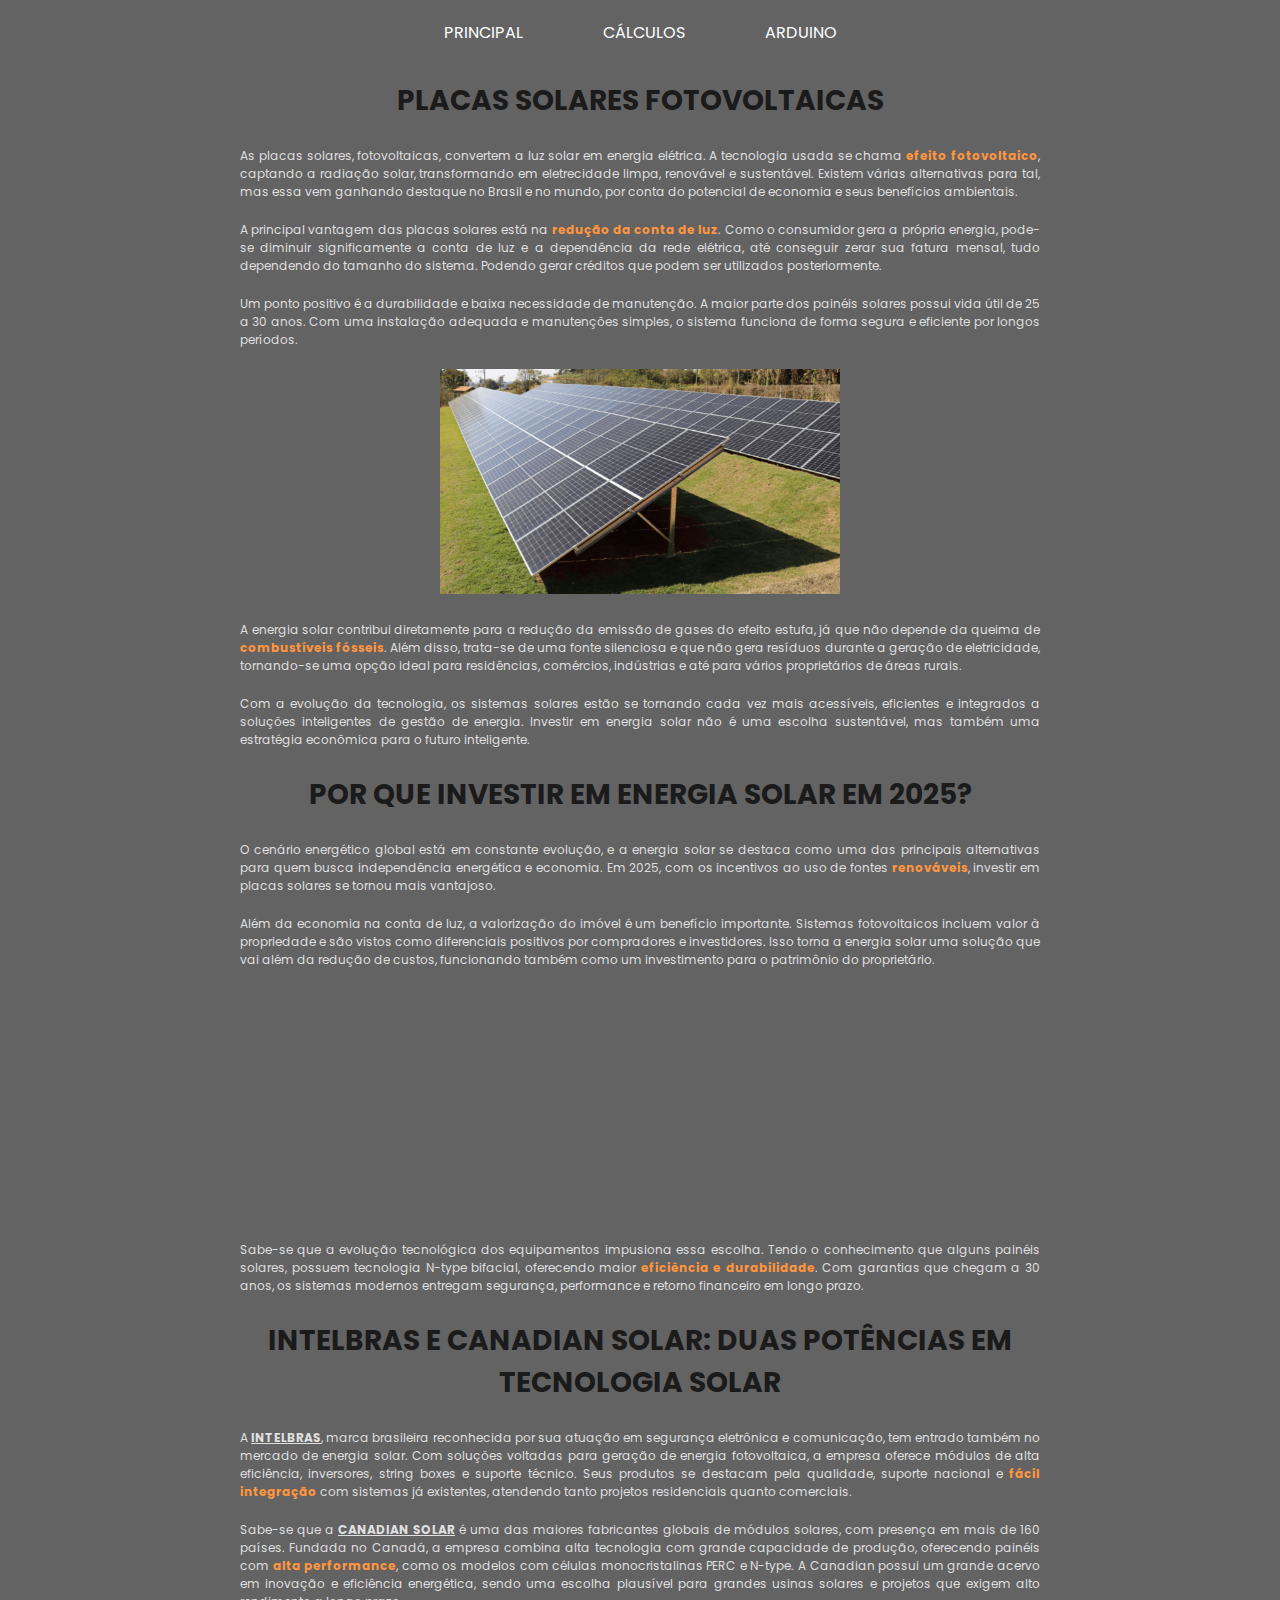
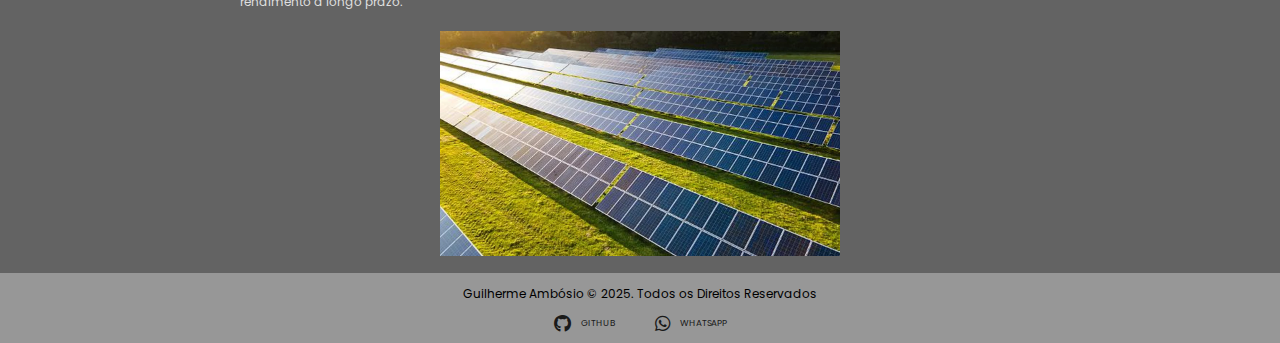
<file: index.html>
<!DOCTYPE html>
<html lang="pt-br">
<head>
    <meta charset="UTF-8">
    <meta name="viewport" content="width=device-width, initial-scale=1.0">
    <link rel="stylesheet" href="./style.css">
    <link rel="stylesheet" href="https://cdnjs.cloudflare.com/ajax/libs/font-awesome/6.4.0/css/all.min.css"/>
    <link rel="shortcut icon" href="./img/icon.png" type="image/x-icon">
    <script src="./script.js"defer></script>
    <title>Placas Solares</title>
</head>
<body>

    <nav>
        <ul>
            <li><a href="index.html">Principal</a></li>
            <li><a href="./html/calculo.html">Cálculos</a></li>
            <li><a href="./html/arduino.html">Arduino</a></li>
        </ul>
    </nav>

    <main>

        <div class="title-text">
            <h1>Placas solares fotovoltaicas</h1>

            <p>As placas solares, fotovoltaicas, convertem a luz solar em energia elétrica. A tecnologia usada se chama <b>efeito fotovoltaico</b>, captando a radiação solar, transformando em eletrecidade limpa, renovável e sustentável. Existem várias alternativas para tal, mas essa vem ganhando destaque no Brasil e no mundo, por conta do potencial de economia e seus benefícios ambientais.</p>

            <p>A principal vantagem das placas solares está na <b>redução da conta de luz</b>. Como o consumidor gera a própria energia, pode-se diminuir significamente a conta de luz e a dependência da rede elétrica, até conseguir zerar sua fatura mensal, tudo dependendo do tamanho do sistema. Podendo gerar créditos que podem ser utilizados posteriormente.</p>

            <p>Um ponto positivo é a durabilidade e baixa necessidade de manutenção. A maior parte dos painéis solares possui vida útil de 25 a 30 anos. Com uma instalação adequada e manutenções simples, o sistema funciona de forma segura e eficiente por longos períodos.</p>

            <img src="./img/fotovoltaicasplacas.png" alt="">

            <p>A energia solar contribui diretamente para a redução da emissão de gases do efeito estufa, já que não depende da queima de <b>combustíveis fósseis</b>. Além disso, trata-se de uma fonte silenciosa e que não gera resíduos durante a geração de eletricidade, tornando-se uma opção ideal para residências, comércios, indústrias e até para vários proprietários de áreas rurais.</p>

            <p>Com a evolução da tecnologia, os sistemas solares estão se tornando cada vez mais acessíveis, eficientes e integrados a soluções inteligentes de gestão de energia. Investir em energia solar não é uma escolha sustentável, mas também uma estratégia econômica para o futuro inteligente.</p>  
        </div>

        <div class="title-text">
            <h1>Por que investir em energia solar em 2025?</h1>

            <p>O cenário energético global está em constante evolução, e a energia solar se destaca como uma das principais alternativas para quem busca independência energética e economia. Em 2025, com os incentivos ao uso de fontes <b>renováveis</b>, investir em placas solares se tornou mais vantajoso.</p>

            <p>Além da economia na conta de luz, a valorização do imóvel é um benefício importante. Sistemas fotovoltaicos incluem valor à propriedade e são vistos como diferenciais positivos por compradores e investidores. Isso torna a energia solar uma solução que vai além da redução de custos, funcionando também como um investimento para o patrimônio do proprietário.</p>

            <div class="video">
                <iframe src="https://www.youtube.com/embed/_W1nQT7az8c?si=DO02x7ESMtWLF6IS" title="YouTube video player" frameborder="0" allow="accelerometer; autoplay; clipboard-write; encrypted-media; gyroscope; picture-in-picture; web-share" referrerpolicy="strict-origin-when-cross-origin" allowfullscreen></iframe>
            </div>

            <p>Sabe-se que a evolução tecnológica dos equipamentos impusiona essa escolha. Tendo o conhecimento que alguns painéis solares, possuem tecnologia N-type bifacial, oferecendo maior <b>eficiência e durabilidade</b>. Com garantias que chegam a 30 anos, os sistemas modernos entregam segurança, performance e retorno financeiro em longo prazo.</p>
        </div>

        <div class="title-text">
            <h1>Intelbras e Canadian Solar: duas potências em tecnologia solar</h1>

            <p>A <a href="./html/intelbras.html">Intelbras</a>, marca brasileira reconhecida por sua atuação em segurança eletrônica e comunicação, tem entrado também no mercado de energia solar. Com soluções voltadas para geração de energia fotovoltaica, a empresa oferece módulos de alta eficiência, inversores, string boxes e suporte técnico. Seus produtos se destacam pela qualidade, suporte nacional e <b>fácil integração</b> com sistemas já existentes, atendendo tanto projetos residenciais quanto comerciais.</p>

            <p>Sabe-se que a <a href="./html/canadian.html">Canadian Solar</a> é uma das maiores fabricantes globais de módulos solares, com presença em mais de 160 países. Fundada no Canadá, a empresa combina alta tecnologia com grande capacidade de produção, oferecendo painéis com <b>alta performance</b>, como os modelos com células monocristalinas PERC e N-type. A Canadian possui um grande acervo em inovação e eficiência energética, sendo uma escolha plausível para grandes usinas solares e projetos que exigem alto rendimento a longo prazo.</p>

            <img src="./img/placassolaresmain.png" alt="">
        </div>

    </main>

    <footer>
        <p>Guilherme Ambósio &copy; 2025. Todos os Direitos Reservados</p>
        <div class="fo-icon">
            <a href="https://github.com/Guuiilhermee" target="_blank"><i class="fab fa-github fa-2x"></i>Github</a> 
            <a><i class="fab fa-whatsapp fa-2x"></i>Whatsapp</a>
        </div>
    </footer>
</body>
</html>
</file>
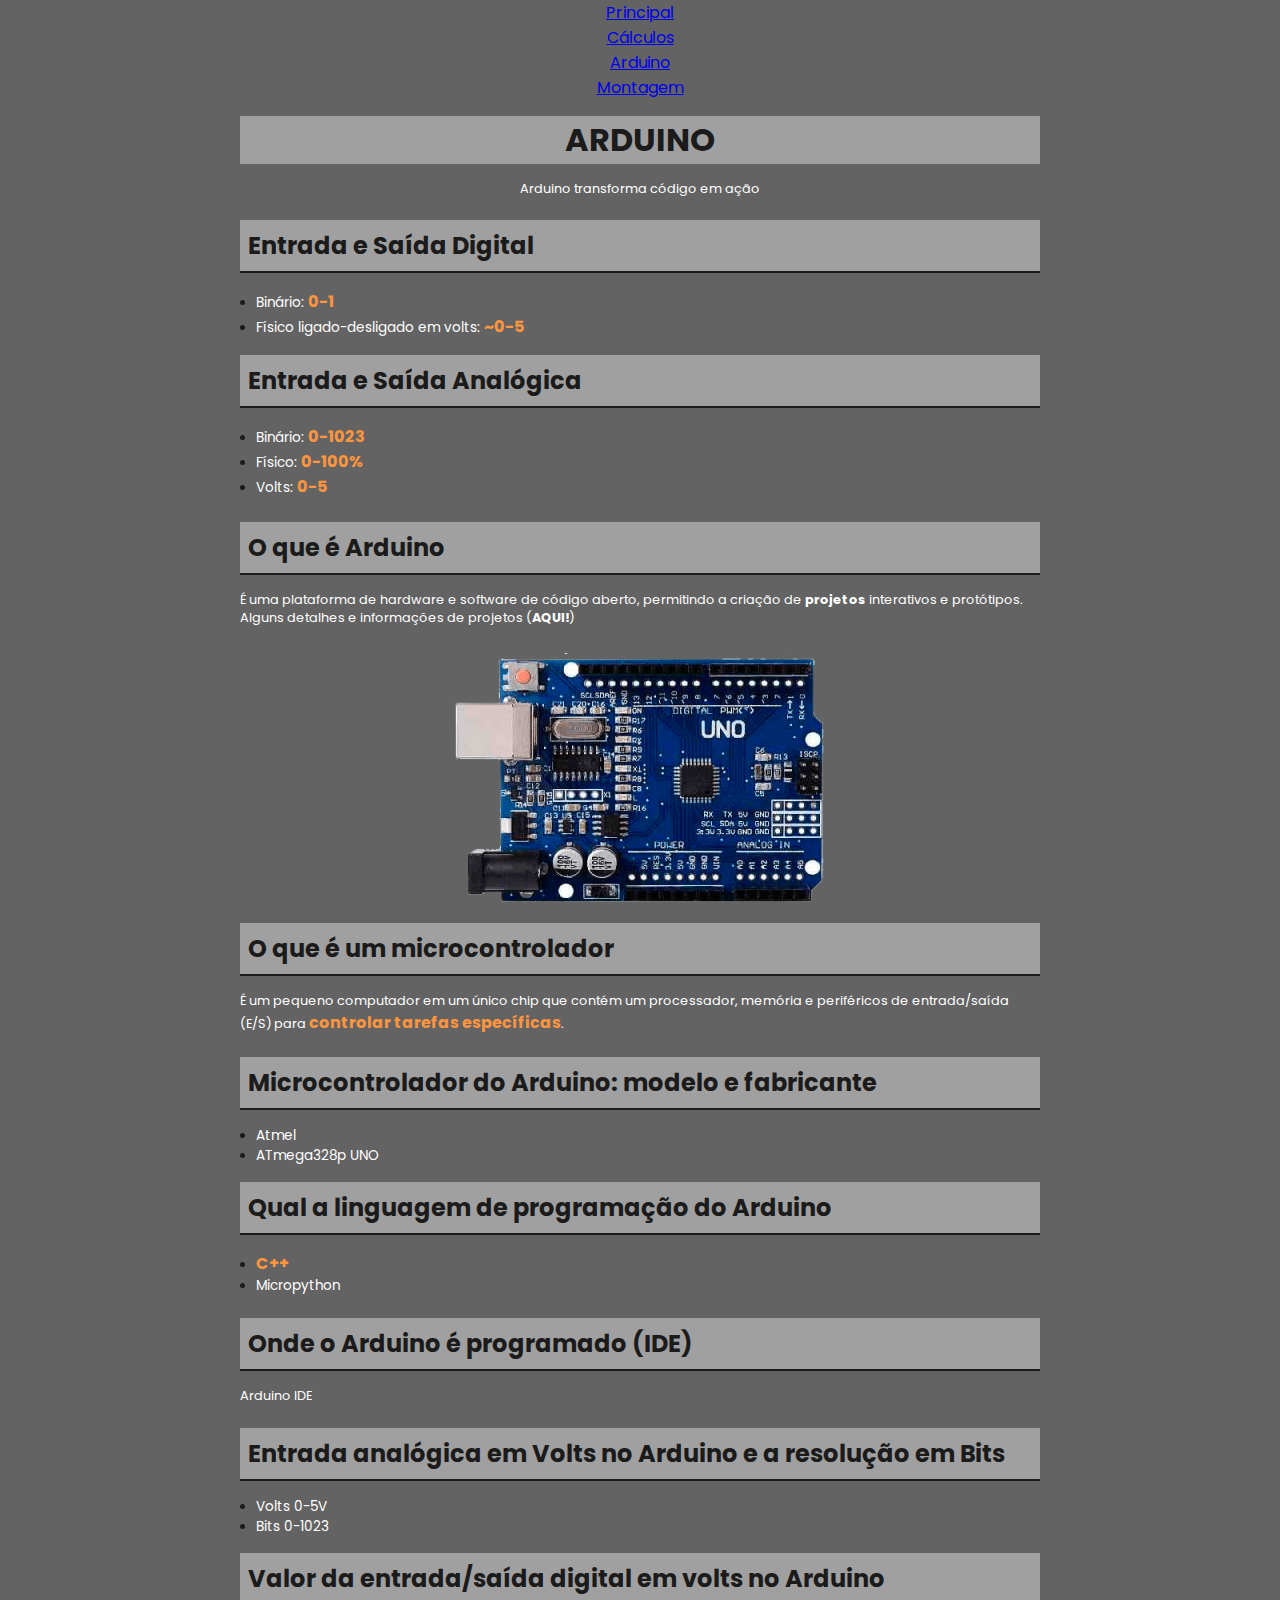
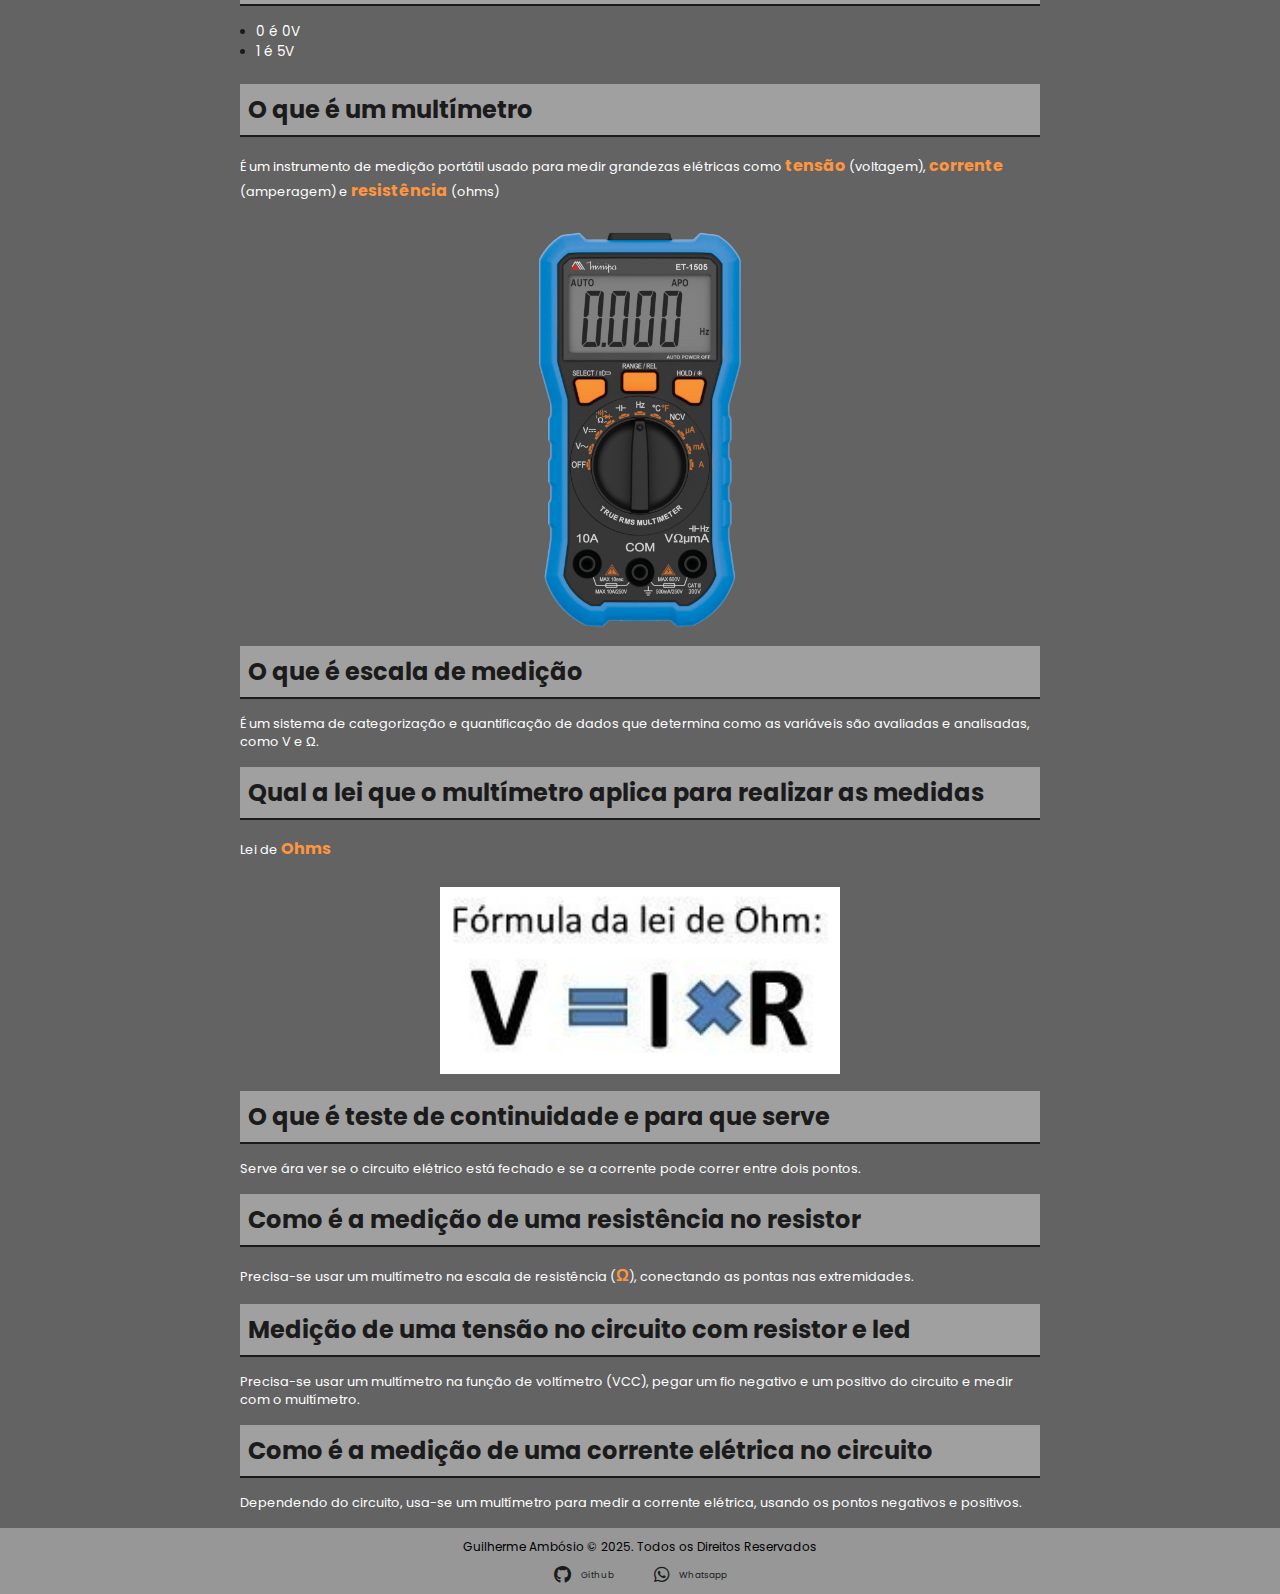
<file: html/arduino.html>
<!DOCTYPE html>
<html lang="pt-br">
  <head>
    <meta charset="UTF-8" />
    <meta name="viewport" content="width=device-width, initial-scale=1.0" />
    <link rel="stylesheet" href="../arduino.css" />
    <link rel="shortcut icon" href="../img/icon.png" type="image/x-icon"/>
    <link rel="stylesheet" href="https://cdnjs.cloudflare.com/ajax/libs/font-awesome/6.4.0/css/all.min.css" />
    <title>Arduino</title>
  </head>
  <body>

    <header>
      <div class="cabecalho">
        <nav>
          <ul>
                <li><a href="../index.html">Principal</a></li>
                <li><a href="../html/calculo.html">Cálculos</a></li>
                <li><a href="../html/arduino.html">Arduino</a></li>
                <li><a href="../html/placasolid.html">Montagem</a></li>
          </ul>
        </nav>  
      </div>
    </header>

    <main>
      <div class="title-text2">
        <h1>Arduino</h1>
        <p>Arduino transforma código em ação</p>
      </div>

      <div class="information">
        <h2>Entrada e Saída Digital</h2>
        <ul>
          <li>Binário: <b>0-1</b></li>
          <li>Físico ligado-desligado em volts: <b>~0-5</b></li>
        </ul>

        <h2>Entrada e Saída Analógica</h2>
        <ul>
          <li>Binário: <b>0-1023</b></li>
          <li>Físico: <b>0-100%</b></li>
          <li>Volts: <b>0-5</b></li>
        </ul>
      </div>

      <div class="infos">
        <h2>O que é Arduino</h2>
        <p>
          É uma plataforma de hardware e software de código aberto, permitindo a criação de
          <a href="./projetos.html" class="infolink">projetos</a> interativos e protótipos. Alguns detalhes e informações de projetos (<a href="./detal.html">AQUI!</a>)
        </p>
        <img src="../img/arduino.png" alt="">

        <h2>O que é um microcontrolador</h2>
        <p>
          É um pequeno computador em um único chip que contém um processador,
          memória e periféricos de entrada/saída (E/S) para <b>controlar tarefas
          específicas</b>.
        </p>
      </div>

      <div class="information">
        <h2>Microcontrolador do Arduino: modelo e fabricante</h2>
        <ul>
          <li>Atmel</li>
          <li>ATmega328p UNO</li>
        </ul>

        <h2>Qual a linguagem de programação do Arduino</h2>
        <ul>
          <li><b>C++</b></li>
          <li>Micropython</li>
        </ul>
      </div>  

      <div class="infos">
        <h2>Onde o Arduino é programado (IDE)</h2>
        <p>Arduino IDE</p>
      </div>

      <div class="information">
        <h2>Entrada analógica em Volts no Arduino e a resolução em Bits</h2>
        <ul>
          <li>Volts 0-5V</li>
          <li>Bits 0-1023</li>
        </ul>

        <h2>Valor da entrada/saída digital em volts no Arduino</h2>
        <ul>
          <li>0 é 0V</li>
          <li>1 é 5V</li>
        </ul>
        </div>

      <div class="infos">
        <h2>O que é um multímetro</h2>
        <p>
          É um instrumento de medição portátil usado para medir grandezas elétricas
          como <b>tensão</b> (voltagem), <b>corrente</b> (amperagem) e <b>resistência</b> (ohms)
        </p>
        <img src="../img/multimetro.png" alt="">

        <h2>O que é escala de medição</h2>
        <p>
          É um sistema de categorização e quantificação de dados que determina
          como as variáveis são avaliadas e analisadas, como V e Ω.
        </p>

        <h2>Qual a lei que o multímetro aplica para realizar as medidas</h2>
        <p>Lei de <b>Ohms</b></p>
        <img src="../img/leiohm.png" alt="">

        <h2>O que é teste de continuidade e para que serve</h2>
        <p>
          Serve ára ver se o circuito elétrico está
          fechado e se a corrente pode correr entre dois pontos.
        </p>

        <h2>Como é a medição de uma resistência no resistor</h2>
        <p>
          Precisa-se usar um multímetro na escala de resistência (<b>Ω</b>), conectando as pontas nas extremidades.
        </p>

        <h2>Medição de uma tensão no circuito com resistor e led</h2>
        <p>
          Precisa-se usar um multímetro na função de voltímetro (VCC), pegar um fio negativo e um positivo do circuito e medir com o multímetro.
        </p>

        <h2>Como é a medição de uma corrente elétrica no circuito</h2>
        <p>
          Dependendo do circuito, usa-se um multímetro para medir a corrente elétrica, usando os pontos negativos e positivos.
        </p>
      </div>
    </main>

    <footer>
        <p>Guilherme Ambósio &copy; 2025. Todos os Direitos Reservados</p>
        <div class="fo-icon">
            <a href="https://github.com/Guuiilhermee" target="_blank"><i class="fab fa-github fa-2x"></i>Github</a> 
            <a><i class="fab fa-whatsapp fa-2x"></i>Whatsapp</a>
        </div>
    </footer>
    
  </body>
</html>
</file>
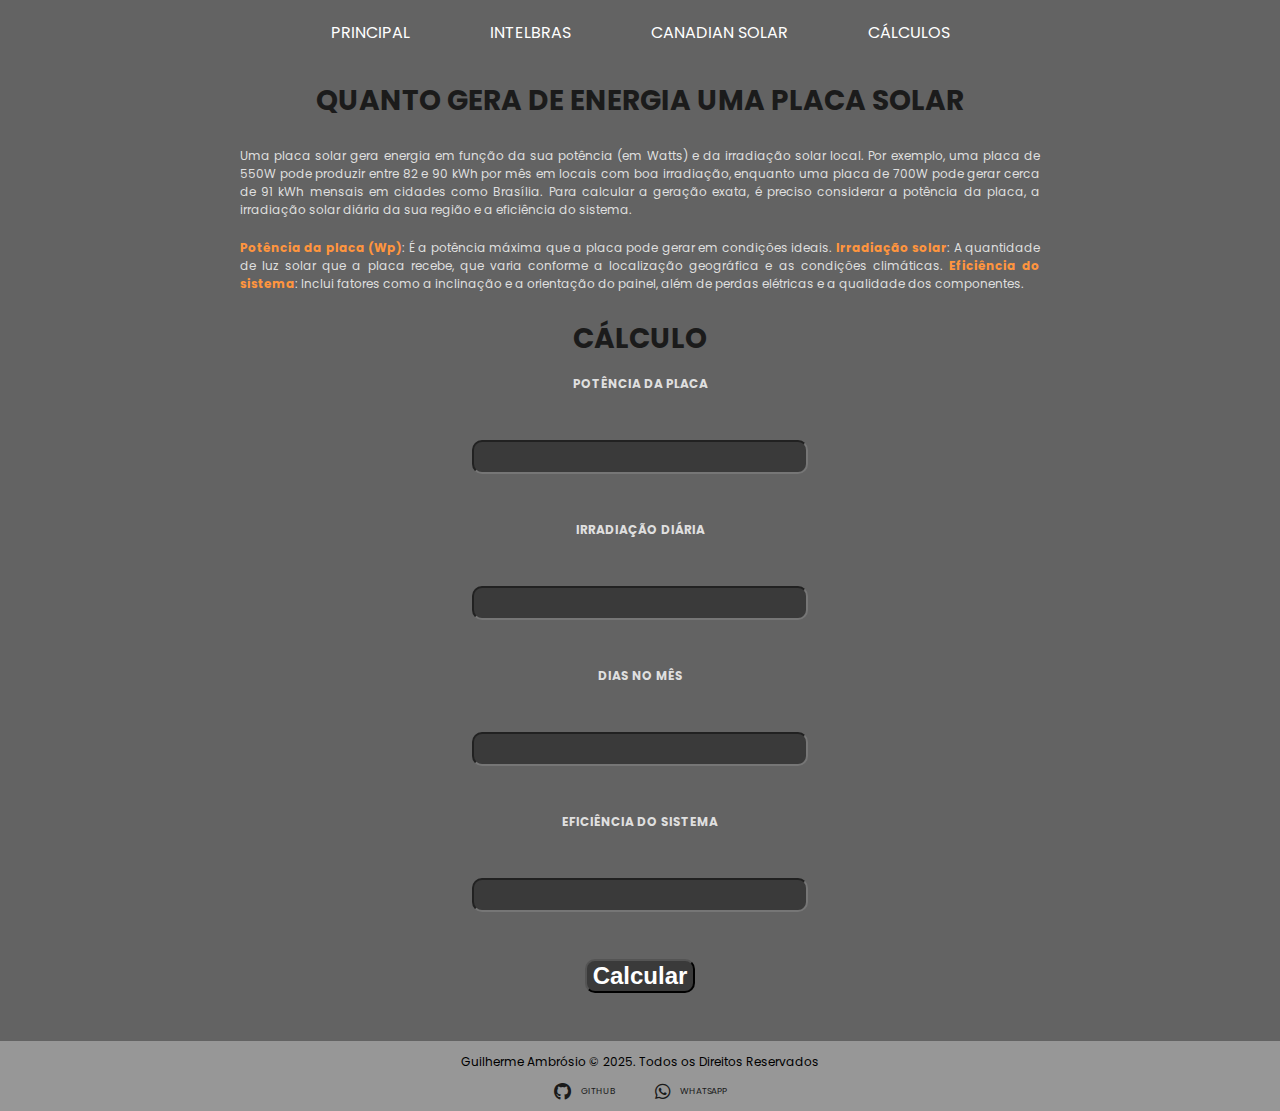
<file: html/calculo.html>
<!DOCTYPE html>
<html lang="pt-br">
<head>
    <meta charset="UTF-8">
    <meta name="viewport" content="width=device-width, initial-scale=1.0">
    <link rel="stylesheet" href="../style.css">
    <script src="../script.js"defer></script>
    <link rel="stylesheet" href="https://cdnjs.cloudflare.com/ajax/libs/font-awesome/6.4.0/css/all.min.css"/>
    <link rel="shortcut icon" href="../img/icon.png" type="image/x-icon">
    <title>Cálculos</title>
</head>
<body>

    <!-- NAVBAR -->
    <nav>
        <ul>
            <li><a href="../index.html">Principal</a></li>
            <li><a href="../html/intelbras.html">Intelbras</a></li>
            <li><a href="../html/canadian.html">Canadian Solar</a></li>
            <li><a href="../html/calculo.html">Cálculos</a></li>
        </ul>
    </nav>

    <!-- CORPO -->
    <main>

        <!-- INFORMAÇÃO -->
        <div class="title-text">
            <h1>quanto gera de energia uma placa solar</h1>

            <p>Uma placa solar gera energia em função da sua potência (em Watts) e da irradiação solar local. Por exemplo, uma placa de 550W pode produzir entre 82 e 90 kWh por mês em locais com boa irradiação, enquanto uma placa de 700W pode gerar cerca de 91 kWh mensais em cidades como Brasília. Para calcular a geração exata, é preciso considerar a potência da placa, a irradiação solar diária da sua região e a eficiência do sistema.</p>

            <p><b>Potência da placa (Wp)</b>: É a potência máxima que a placa pode gerar em condições ideais. <b>Irradiação solar</b>: A quantidade de luz solar que a placa recebe, que varia conforme a localização geográfica e as condições climáticas. <b>Eficiência do sistema</b>: Inclui fatores como a inclinação e a orientação do painel, além de perdas elétricas e a qualidade dos componentes. </p>

            <h1>Cálculo</h1>
        </div>

        <!-- CÁLCULO -->
        <div class="resul">
            <label for="ppw">Potência da placa</label><br>
            <input type="number" id="ppw"><br>

            <label for="m2dia">Irradiação diária</label><br>
            <input type="number" id="m2dia"><br>

            <label for="diasmes">Dias no mês</label><br>
            <input type="number" id="diasmes"><br>   

            <label for="efisis">Eficiência do sistema</label><br>
            <input type="number" id="efisis"><br>

            <button onclick="principal()">Calcular</button>
            <div id="resposta"></div>
        </div>

    </main>

    <!-- RODAPÉ -->
    <footer>
        <p>Guilherme Ambrósio &copy; 2025. Todos os Direitos Reservados</p>
        <div class="fo-icon">
            <a href="https://github.com/Guuiilhermee" target="_blank"><i class="fab fa-github fa-2x"></i>Github</a> 
            <a><i class="fab fa-whatsapp fa-2x"></i>Whatsapp</a>
        </div>
    </footer>
</body>
</html>
</file>
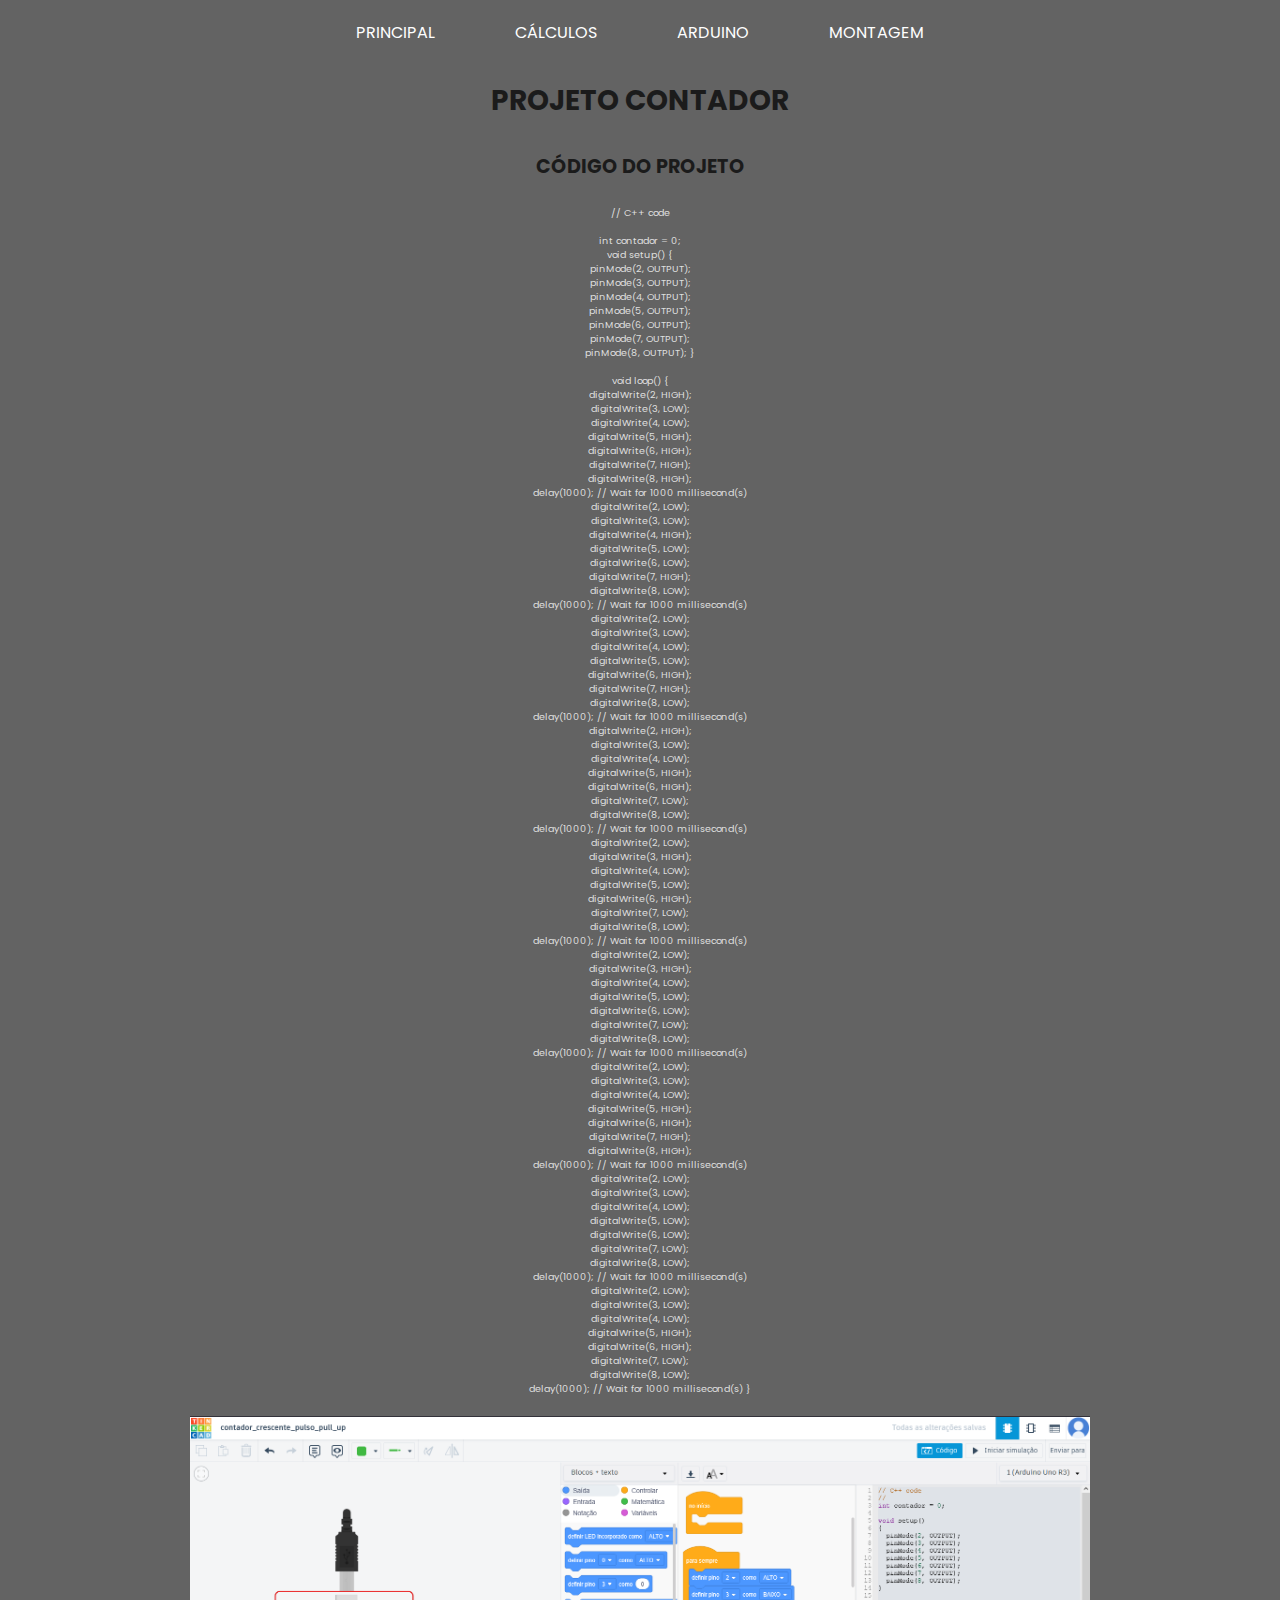
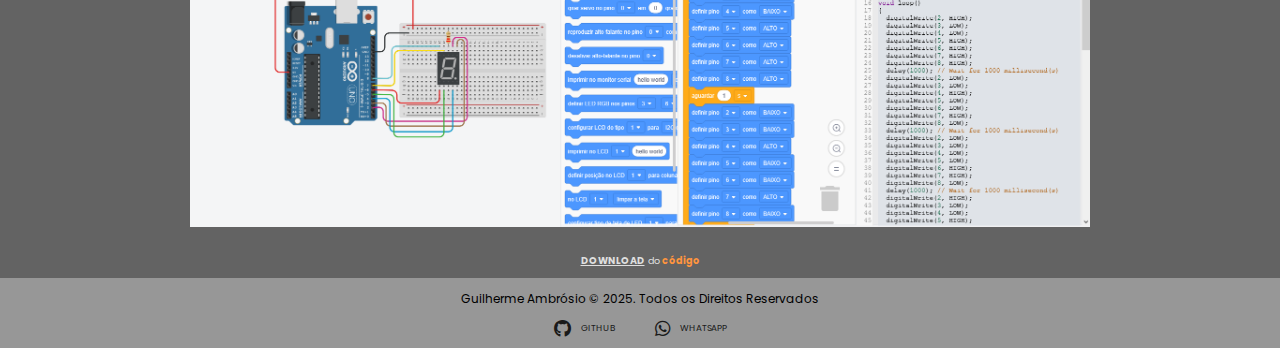
<file: html/contador.html>
<!DOCTYPE html>
<html lang="pt-br">
<head>
    <meta charset="UTF-8">
    <meta name="viewport" content="width=device-width, initial-scale=1.0">
    <link rel="stylesheet" href="../style.css">
    <script src="../script.js"defer></script>
    <link rel="stylesheet" href="https://cdnjs.cloudflare.com/ajax/libs/font-awesome/6.4.0/css/all.min.css"/>
    <link rel="shortcut icon" href="../img/icon.png" type="image/x-icon">
    <title>Contador</title>
</head>
<body>

    <nav>
        <ul>
            <li><a href="../index.html">Principal</a></li>
            <li><a href="../html/calculo.html">Cálculos</a></li>
            <li><a href="../html/arduino.html">Arduino</a></li>
            <li><a href="../html/placasolid.html">Montagem</a></li>
        </ul>
    </nav>

    <main>

        <div class="title-text4">
            <h1>Projeto Contador</h1>

            <h2>Código do Projeto</h2>
            <p>// C++ code<br><br>
int contador = 0;<br>

void setup()
{<br>
  pinMode(2, OUTPUT);<br>
  pinMode(3, OUTPUT);<br>
  pinMode(4, OUTPUT);<br>
  pinMode(5, OUTPUT);<br>
  pinMode(6, OUTPUT);<br>
  pinMode(7, OUTPUT);<br>
  pinMode(8, OUTPUT);
}<br><br>

void loop()
{<br>
  digitalWrite(2, HIGH);<br>
  digitalWrite(3, LOW);<br>
  digitalWrite(4, LOW);<br>
  digitalWrite(5, HIGH);<br>
  digitalWrite(6, HIGH);<br>
  digitalWrite(7, HIGH);<br>
  digitalWrite(8, HIGH);<br>
  delay(1000); // Wait for 1000 millisecond(s)<br>
  digitalWrite(2, LOW);<br>
  digitalWrite(3, LOW);<br>
  digitalWrite(4, HIGH);<br>
  digitalWrite(5, LOW);<br>
  digitalWrite(6, LOW);<br>
  digitalWrite(7, HIGH);<br>
  digitalWrite(8, LOW);<br>
  delay(1000); // Wait for 1000 millisecond(s)<br>
  digitalWrite(2, LOW);<br>
  digitalWrite(3, LOW);<br>
  digitalWrite(4, LOW);<br>
  digitalWrite(5, LOW);<br>
  digitalWrite(6, HIGH);<br>
  digitalWrite(7, HIGH);<br>
  digitalWrite(8, LOW);<br>
  delay(1000); // Wait for 1000 millisecond(s)<br>
  digitalWrite(2, HIGH);<br>
  digitalWrite(3, LOW);<br>
  digitalWrite(4, LOW);<br>
  digitalWrite(5, HIGH);<br>
  digitalWrite(6, HIGH);<br>
  digitalWrite(7, LOW);<br>
  digitalWrite(8, LOW);<br>
  delay(1000); // Wait for 1000 millisecond(s)<br>
  digitalWrite(2, LOW);<br>
  digitalWrite(3, HIGH);<br>
  digitalWrite(4, LOW);<br>
  digitalWrite(5, LOW);<br>
  digitalWrite(6, HIGH);<br>
  digitalWrite(7, LOW);<br>
  digitalWrite(8, LOW);<br>
  delay(1000); // Wait for 1000 millisecond(s)<br>
  digitalWrite(2, LOW);<br>
  digitalWrite(3, HIGH);<br>
  digitalWrite(4, LOW);<br>
  digitalWrite(5, LOW);<br>
  digitalWrite(6, LOW);<br>
  digitalWrite(7, LOW);<br>
  digitalWrite(8, LOW);<br>
  delay(1000); // Wait for 1000 millisecond(s)<br>
  digitalWrite(2, LOW);<br>
  digitalWrite(3, LOW);<br>
  digitalWrite(4, LOW);<br>
  digitalWrite(5, HIGH);<br>
  digitalWrite(6, HIGH);<br>
  digitalWrite(7, HIGH);<br>
  digitalWrite(8, HIGH);<br>
  delay(1000); // Wait for 1000 millisecond(s)<br>
  digitalWrite(2, LOW);<br>
  digitalWrite(3, LOW);<br>
  digitalWrite(4, LOW);<br>
  digitalWrite(5, LOW);<br>
  digitalWrite(6, LOW);<br>
  digitalWrite(7, LOW);<br>
  digitalWrite(8, LOW);<br>
  delay(1000); // Wait for 1000 millisecond(s)<br>
  digitalWrite(2, LOW);<br>
  digitalWrite(3, LOW);<br>
  digitalWrite(4, LOW);<br>
  digitalWrite(5, HIGH);<br>
  digitalWrite(6, HIGH);<br>
  digitalWrite(7, LOW);<br>
  digitalWrite(8, LOW);<br>
  delay(1000); // Wait for 1000 millisecond(s)
}</p>

<img src="../img/all_contador.PNG" alt="">

<p><a href="https://drive.google.com/file/d/1pozGETipMN2ougkyycgZpiMIRBk6hJJl/view?usp=sharing"target="_blank">Download</a> do <b>código</b></p>

        </div>

    </main>

    <footer>
        <p>Guilherme Ambrósio &copy; 2025. Todos os Direitos Reservados</p>
        <div class="fo-icon">
            <a href="https://github.com/Guuiilhermee" target="_blank"><i class="fab fa-github fa-2x"></i>Github</a> 
            <a><i class="fab fa-whatsapp fa-2x"></i>Whatsapp</a>
        </div>
    </footer>

</body>
</html>
</file>
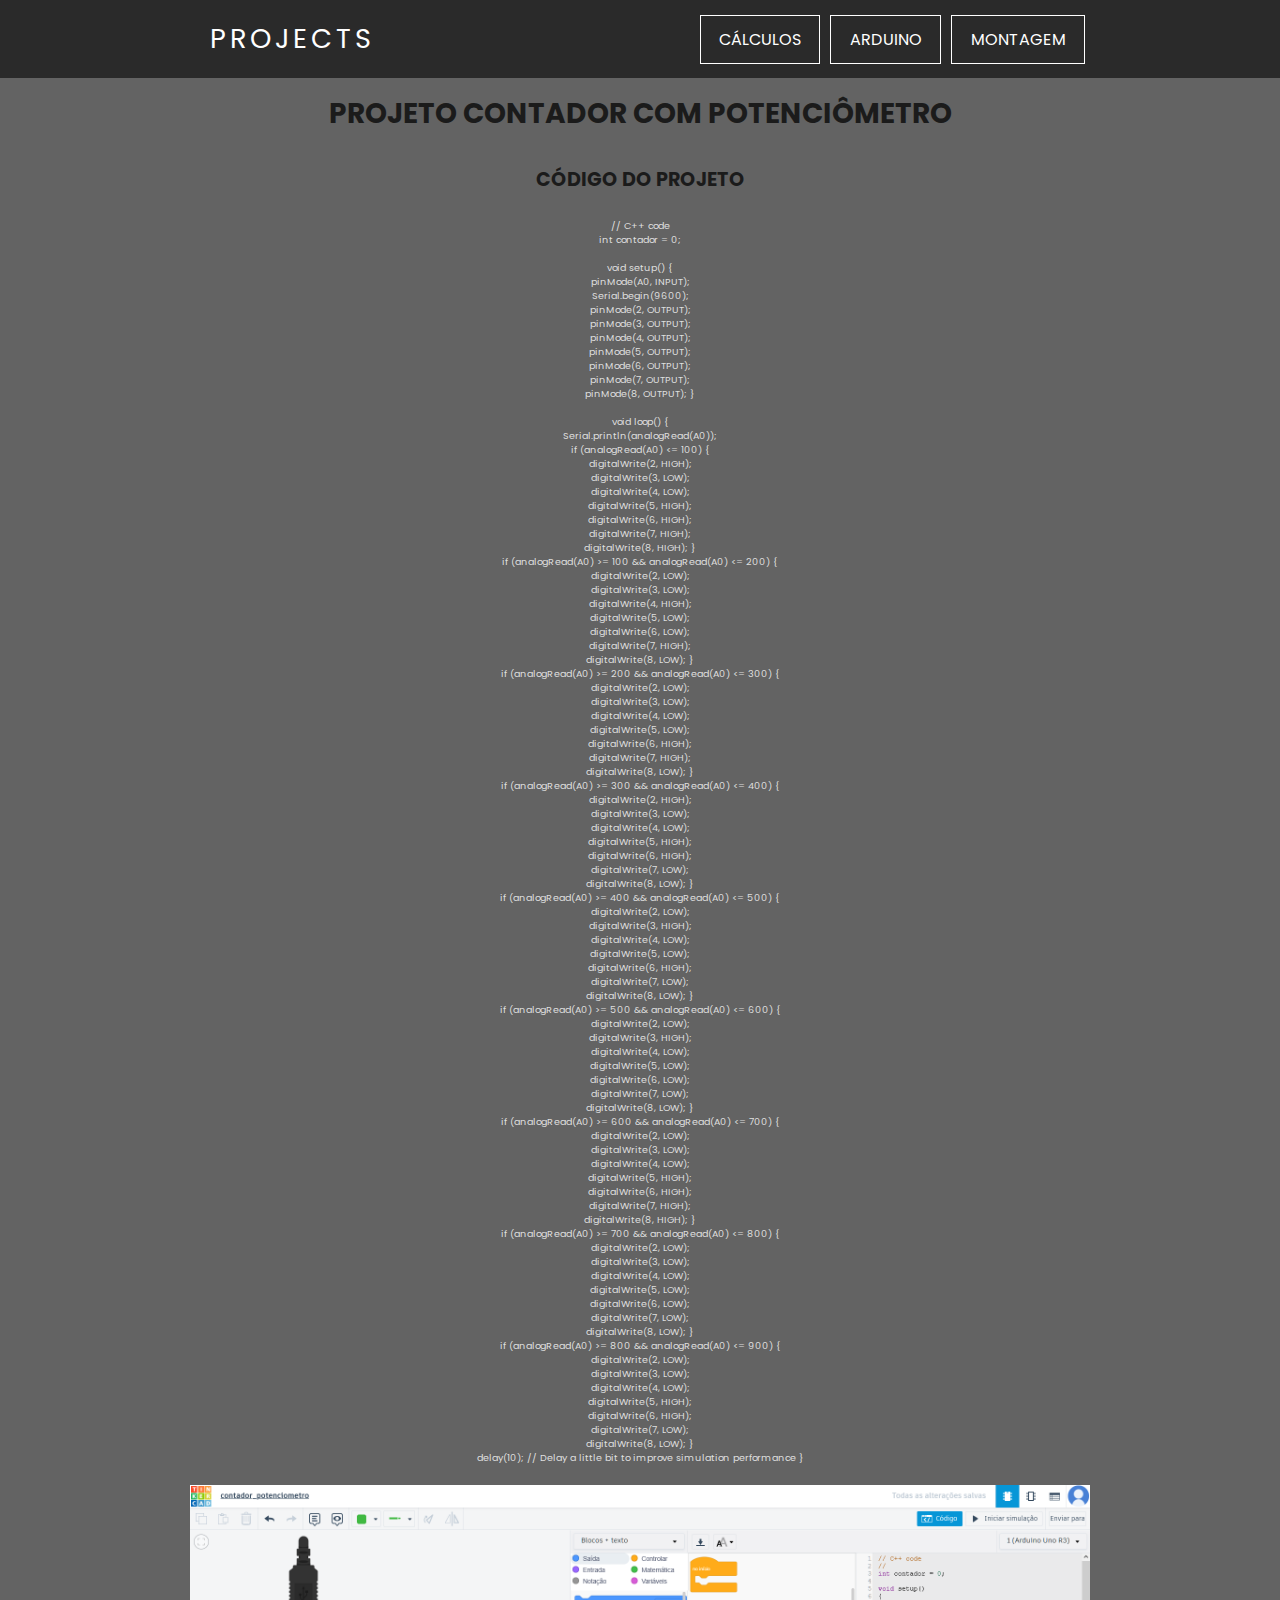
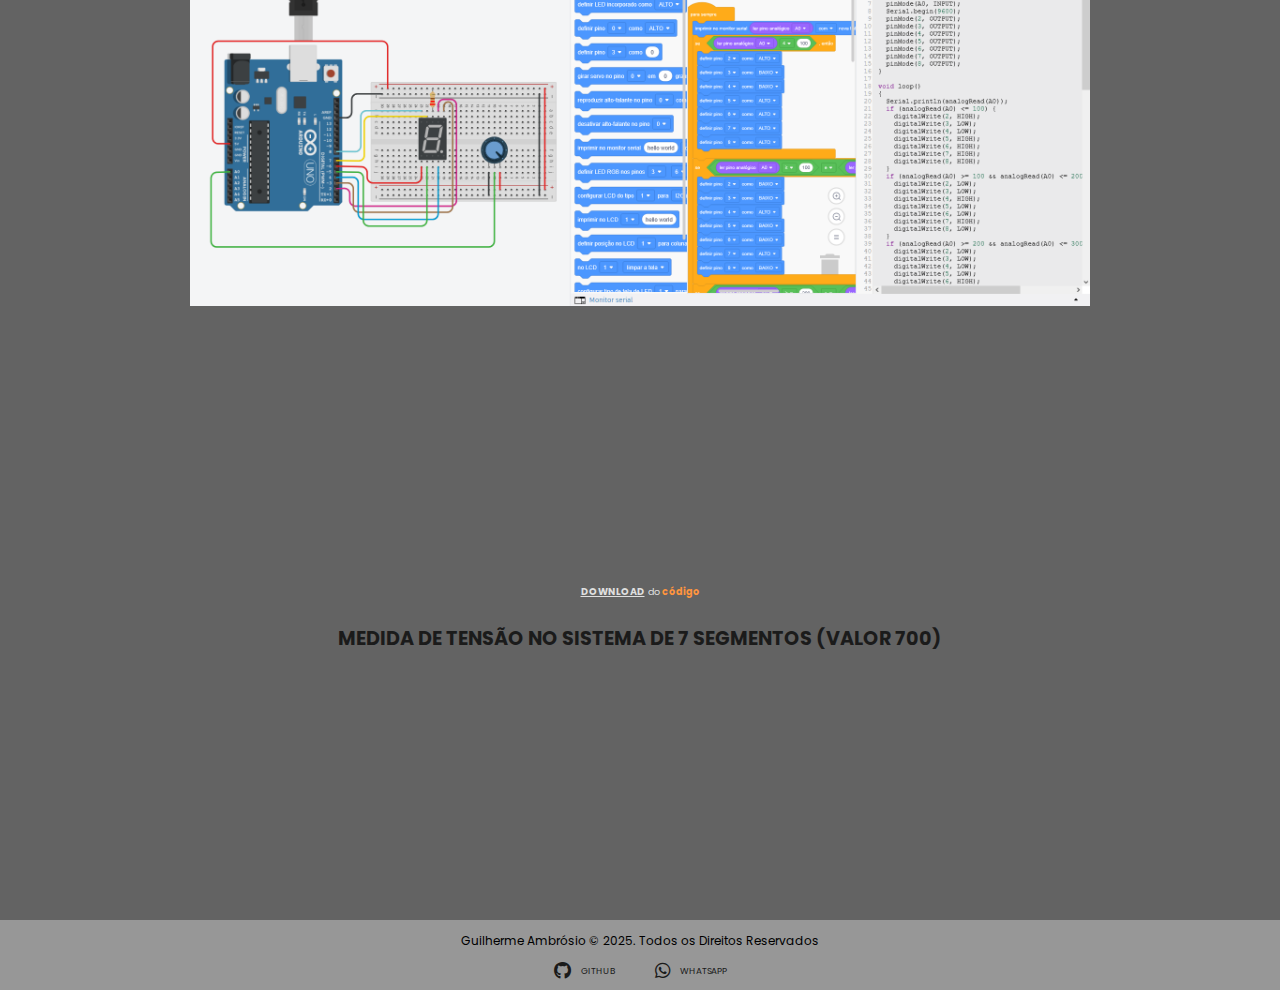
<file: html/contpoten.html>
<!DOCTYPE html>
<html lang="pt-br">
  <head>
    <meta charset="UTF-8" />
    <meta name="viewport" content="width=device-width, initial-scale=1.0" />
    <link rel="stylesheet" href="../style.css" />
    <script src="../script.js" defer></script>
    <link
      rel="stylesheet"
      href="https://cdnjs.cloudflare.com/ajax/libs/font-awesome/6.4.0/css/all.min.css"
    />
    <link rel="shortcut icon" href="../img/icon.png" type="image/x-icon" />
    <title>Contador</title>
  </head>
  <body>
    
    <div class="wrapperContainer-dark wrapperContainer-fixed">
      <header class="header container">
        <h1 class="title_main"><a href="../index.html">Projects</a></h1>
        <nav class="header_nav">
          <ul>
            <!-- <li><a href="index.html">Principal</a></li> -->
            <li><a href="./calculo.html">Cálculos</a></li>
            <li><a href="./arduino.html">Arduino</a></li>
            <li><a href="./placasolid.html">Montagem</a></li>
          </ul>
        </nav>
      </header>
    </div>

    <main>
      <div class="title-text4">
        <h1>Projeto Contador com Potenciômetro</h1>

        <h2>Código do Projeto</h2>
        <p>// C++ code<br>
int contador = 0;<br><br>

void setup()
{<br>
  pinMode(A0, INPUT);<br>
  Serial.begin(9600);<br>
  pinMode(2, OUTPUT);<br>
  pinMode(3, OUTPUT);<br>
  pinMode(4, OUTPUT);<br>
  pinMode(5, OUTPUT);<br>
  pinMode(6, OUTPUT);<br>
  pinMode(7, OUTPUT);<br>
  pinMode(8, OUTPUT);
}<br><br>

void loop()
{<br>
  Serial.println(analogRead(A0));<br>
  if (analogRead(A0) <= 100) {<br>
    digitalWrite(2, HIGH);<br>
    digitalWrite(3, LOW);<br>
    digitalWrite(4, LOW);<br>
    digitalWrite(5, HIGH);<br>
    digitalWrite(6, HIGH);<br>
    digitalWrite(7, HIGH);<br>
    digitalWrite(8, HIGH);
  }<br>
  if (analogRead(A0) >= 100 && analogRead(A0) <= 200) {<br>
    digitalWrite(2, LOW);<br>
    digitalWrite(3, LOW);<br>
    digitalWrite(4, HIGH);<br>
    digitalWrite(5, LOW);<br>
    digitalWrite(6, LOW);<br>
    digitalWrite(7, HIGH);<br>
    digitalWrite(8, LOW);
  }<br>
  if (analogRead(A0) >= 200 && analogRead(A0) <= 300) {<br>
    digitalWrite(2, LOW);<br>
    digitalWrite(3, LOW);<br>
    digitalWrite(4, LOW);<br>
    digitalWrite(5, LOW);<br>
    digitalWrite(6, HIGH);<br>
    digitalWrite(7, HIGH);<br>
    digitalWrite(8, LOW);
  }<br>
  if (analogRead(A0) >= 300 && analogRead(A0) <= 400) {<br>
    digitalWrite(2, HIGH);<br>
    digitalWrite(3, LOW);<br>
    digitalWrite(4, LOW);<br>
    digitalWrite(5, HIGH);<br>
    digitalWrite(6, HIGH);<br>
    digitalWrite(7, LOW);<br>
    digitalWrite(8, LOW);
  }<br>
  if (analogRead(A0) >= 400 && analogRead(A0) <= 500) {<br>
    digitalWrite(2, LOW);<br>
    digitalWrite(3, HIGH);<br>
    digitalWrite(4, LOW);<br>
    digitalWrite(5, LOW);<br>
    digitalWrite(6, HIGH);<br>
    digitalWrite(7, LOW);<br>
    digitalWrite(8, LOW);
  }<br>
  if (analogRead(A0) >= 500 && analogRead(A0) <= 600) {<br>
    digitalWrite(2, LOW);<br>
    digitalWrite(3, HIGH);<br>
    digitalWrite(4, LOW);<br>
    digitalWrite(5, LOW);<br>
    digitalWrite(6, LOW);<br>
    digitalWrite(7, LOW);<br>
    digitalWrite(8, LOW);
  }<br>
  if (analogRead(A0) >= 600 && analogRead(A0) <= 700) {<br>
    digitalWrite(2, LOW);<br>
    digitalWrite(3, LOW);<br>
    digitalWrite(4, LOW);<br>
    digitalWrite(5, HIGH);<br>
    digitalWrite(6, HIGH);<br>
    digitalWrite(7, HIGH);<br>
    digitalWrite(8, HIGH);
  }<br>
  if (analogRead(A0) >= 700 && analogRead(A0) <= 800) {<br>
    digitalWrite(2, LOW);<br>
    digitalWrite(3, LOW);<br>
    digitalWrite(4, LOW);<br>
    digitalWrite(5, LOW);<br>
    digitalWrite(6, LOW);<br>
    digitalWrite(7, LOW);<br>
    digitalWrite(8, LOW);
  }<br>
  if (analogRead(A0) >= 800 && analogRead(A0) <= 900) {<br>
    digitalWrite(2, LOW);<br>
    digitalWrite(3, LOW);<br>
    digitalWrite(4, LOW);<br>
    digitalWrite(5, HIGH);<br>
    digitalWrite(6, HIGH);<br>
    digitalWrite(7, LOW);<br>
    digitalWrite(8, LOW);
  }<br>
  delay(10); // Delay a little bit to improve simulation performance
}
        </p>

        <img src="../img/all_contpoten.PNG" alt="" />

        <div class="video">
            <iframe src="https://www.youtube.com/embed/pu83Est7SXA?si=P5MTzc2D4VouBe2c" title="YouTube video player" frameborder="0" allow="accelerometer; autoplay; clipboard-write; encrypted-media; gyroscope; picture-in-picture; web-share" referrerpolicy="strict-origin-when-cross-origin" allowfullscreen></iframe>
        </div>

        <p>
          <a
            href="https://drive.google.com/file/d/1CERdQyl1qjHeFxgtjj-hgiCglsOkmFgf/view?usp=sharing"
            target="_blank"
            >Download</a
          >
          do <b>código</b>
        </p>

        <h2>Medida de tensão no sistema de 7 Segmentos (valor 700)</h2>

        <div class="video">
          <iframe src="https://www.youtube.com/embed/VtHLoLvHWHA?si=WqsFJ-2sKo3ZIv2W" title="YouTube video player" frameborder="0" allow="accelerometer; autoplay; clipboard-write; encrypted-media; gyroscope; picture-in-picture; web-share" referrerpolicy="strict-origin-when-cross-origin" allowfullscreen></iframe>
        </div>

      </div>
    </main>

    <footer>
      <p>Guilherme Ambrósio &copy; 2025. Todos os Direitos Reservados</p>
      <div class="fo-icon">
        <a href="https://github.com/Guuiilhermee" target="_blank"
          ><i class="fab fa-github fa-2x"></i>Github</a
        >
        <a><i class="fab fa-whatsapp fa-2x"></i>Whatsapp</a>
      </div>
    </footer>
  </body>
</html>
</file>
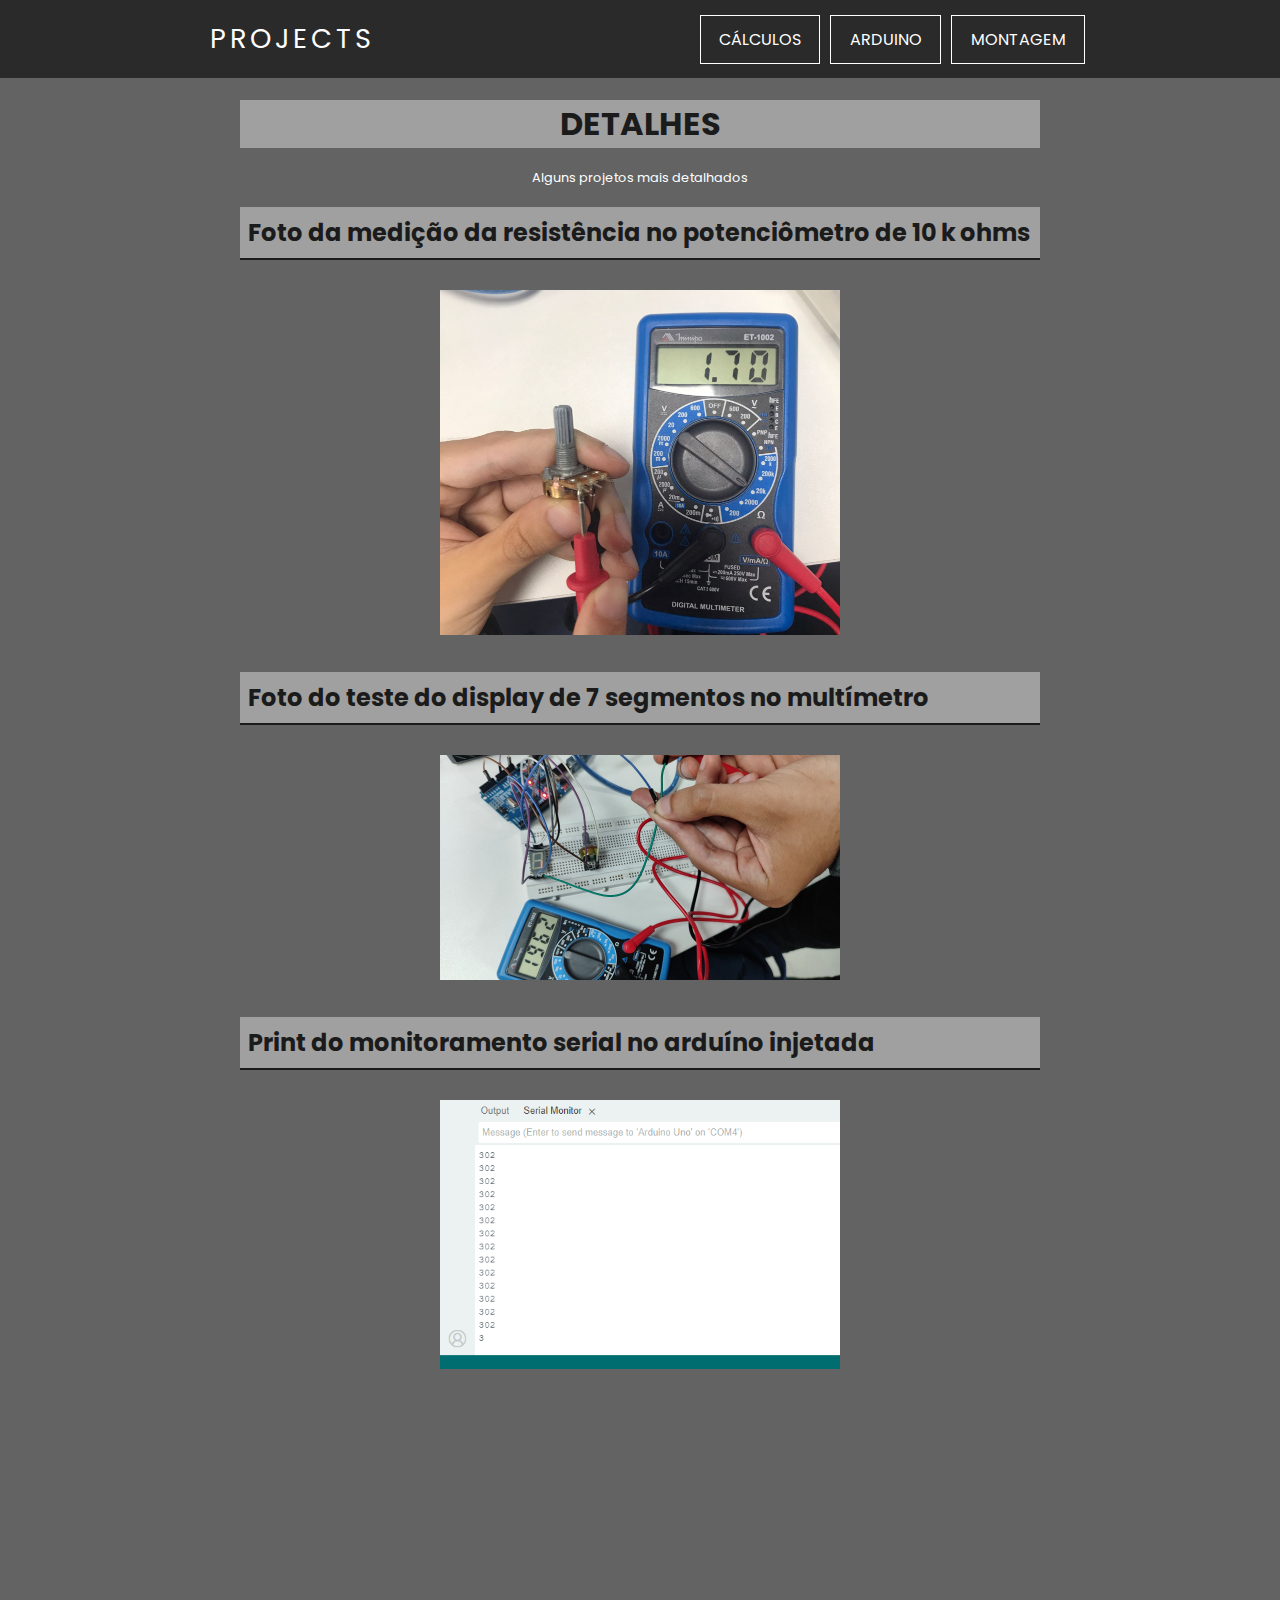
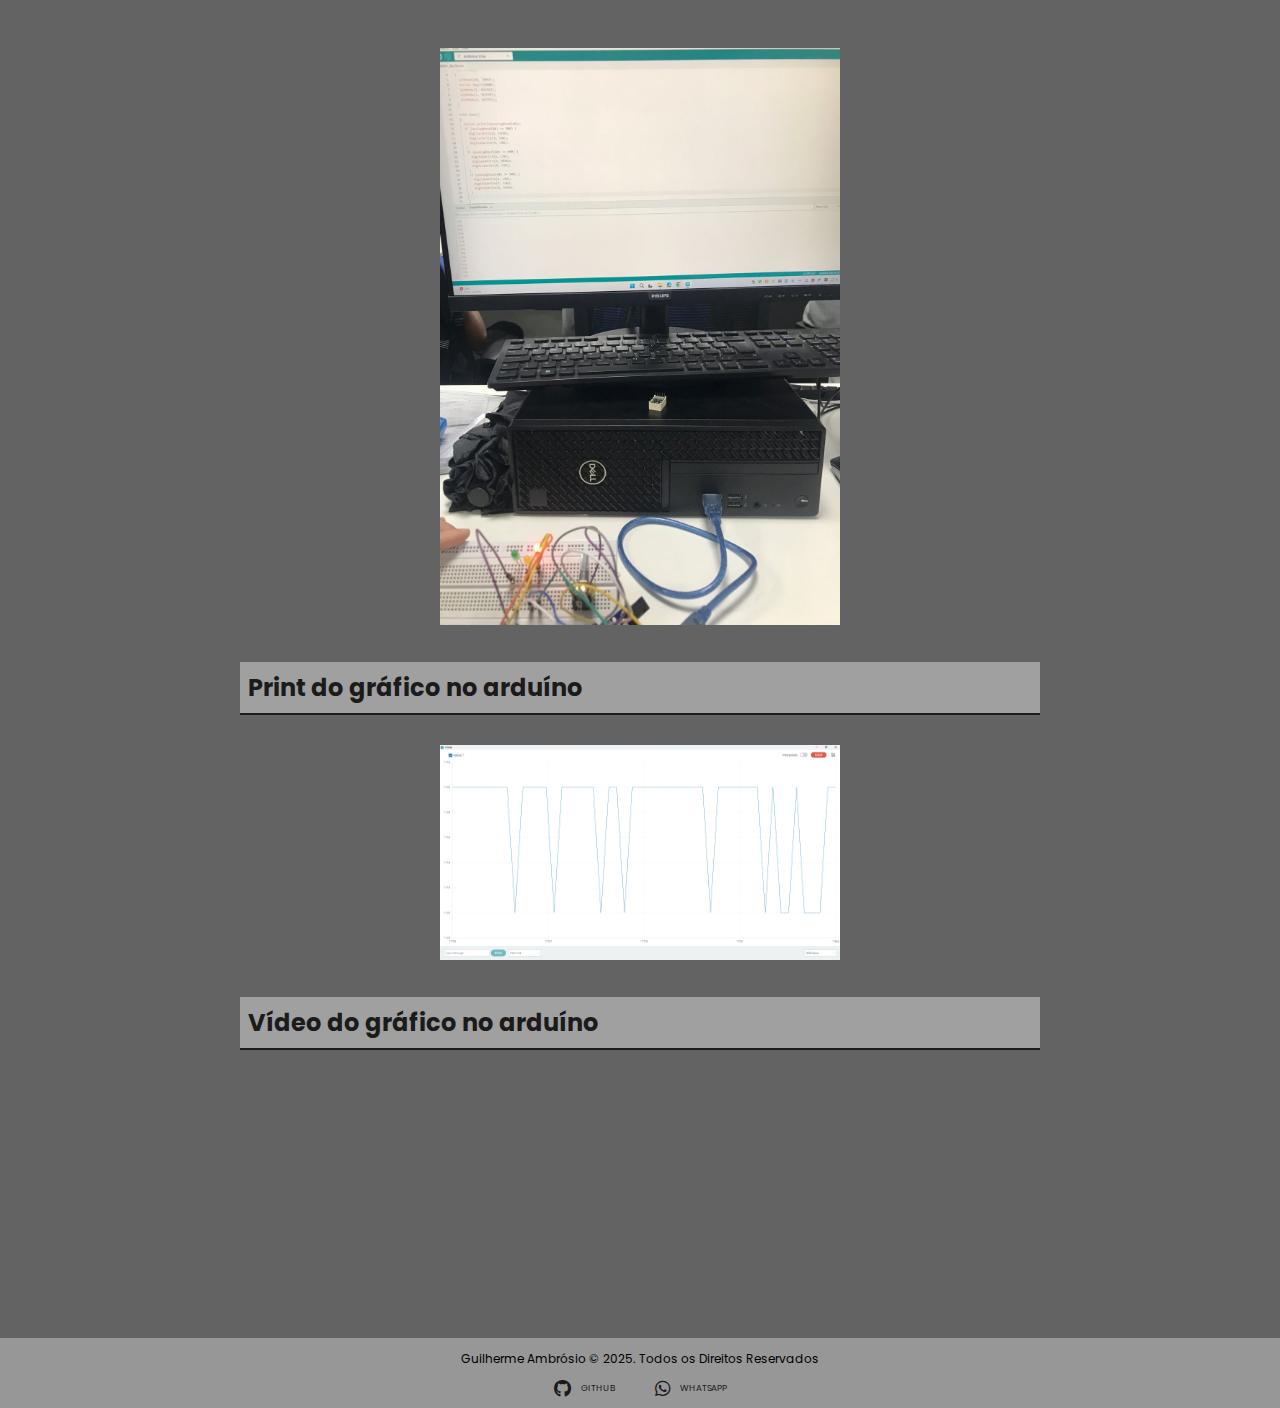
<file: html/detal.html>
<!DOCTYPE html>
<html lang="pt-br">
  <head>
    <meta charset="UTF-8" />
    <meta name="viewport" content="width=device-width, initial-scale=1.0" />
    <link rel="stylesheet" href="../style.css" />
    <link rel="shortcut icon" href="../img/icon.png" type="image/x-icon" />
    <link
      rel="stylesheet"
      href="https://cdnjs.cloudflare.com/ajax/libs/font-awesome/6.4.0/css/all.min.css"
    />
    <title>Arduino</title>
  </head>
  <body>
    
    <div class="wrapperContainer-dark wrapperContainer-fixed">
      <header class="header container">
        <h1 class="title_main"><a href="../index.html">Projects</a></h1>
        <nav class="header_nav">
          <ul>
            <!-- <li><a href="index.html">Principal</a></li> -->
            <li><a href="./calculo.html">Cálculos</a></li>
            <li><a href="./arduino.html">Arduino</a></li>
            <li><a href="./placasolid.html">Montagem</a></li>
          </ul>
        </nav>
      </header>
    </div>

    <main>
      <div class="new-title-text">
        <h1>Detalhes</h1>
        <p>Alguns projetos mais detalhados</p>

        <h2>Foto da medição da resistência no potenciômetro de 10 k ohms</h2>
        <img src="../img/fotopoten.jpeg" alt="">

        <h2>Foto do teste do display de 7 segmentos no multímetro</h2>
        <img src="../img/foto7seg.jpeg" alt="">

        <h2>Print do monitoramento serial no arduíno injetada</h2>
        <img src="../img/printserial.png" alt="">
        <div class="video">
            <iframe src="https://www.youtube.com/embed/PAGpUXYcQbE?si=-YzqkXWmrBXvJOV4" title="YouTube video player" frameborder="0" allow="accelerometer; autoplay; clipboard-write; encrypted-media; gyroscope; picture-in-picture; web-share" referrerpolicy="strict-origin-when-cross-origin" allowfullscreen></iframe>
        </div>
        <img src="../img/fotoserial.jpeg" alt="">

        <h2>Print do gráfico no arduíno</h2>
        <img src="../img/printgrafico.png" alt="">

        <h2>Vídeo do gráfico no arduíno</h2>
        <div class="video">
            <iframe src="https://www.youtube.com/embed/5t4eZbkIWFQ?si=N2uSB5cbG1TopjRv" title="YouTube video player" frameborder="0" allow="accelerometer; autoplay; clipboard-write; encrypted-media; gyroscope; picture-in-picture; web-share" referrerpolicy="strict-origin-when-cross-origin" allowfullscreen></iframe>
        </div>

      </div>
    </main>

    <footer>
      <p>Guilherme Ambrósio &copy; 2025. Todos os Direitos Reservados</p>
      <div class="fo-icon">
        <a href="https://github.com/Guuiilhermee" target="_blank"
          ><i class="fab fa-github fa-2x"></i>Github</a
        >
        <a><i class="fab fa-whatsapp fa-2x"></i>Whatsapp</a>
      </div>
    </footer>
  </body>
</html>
</file>
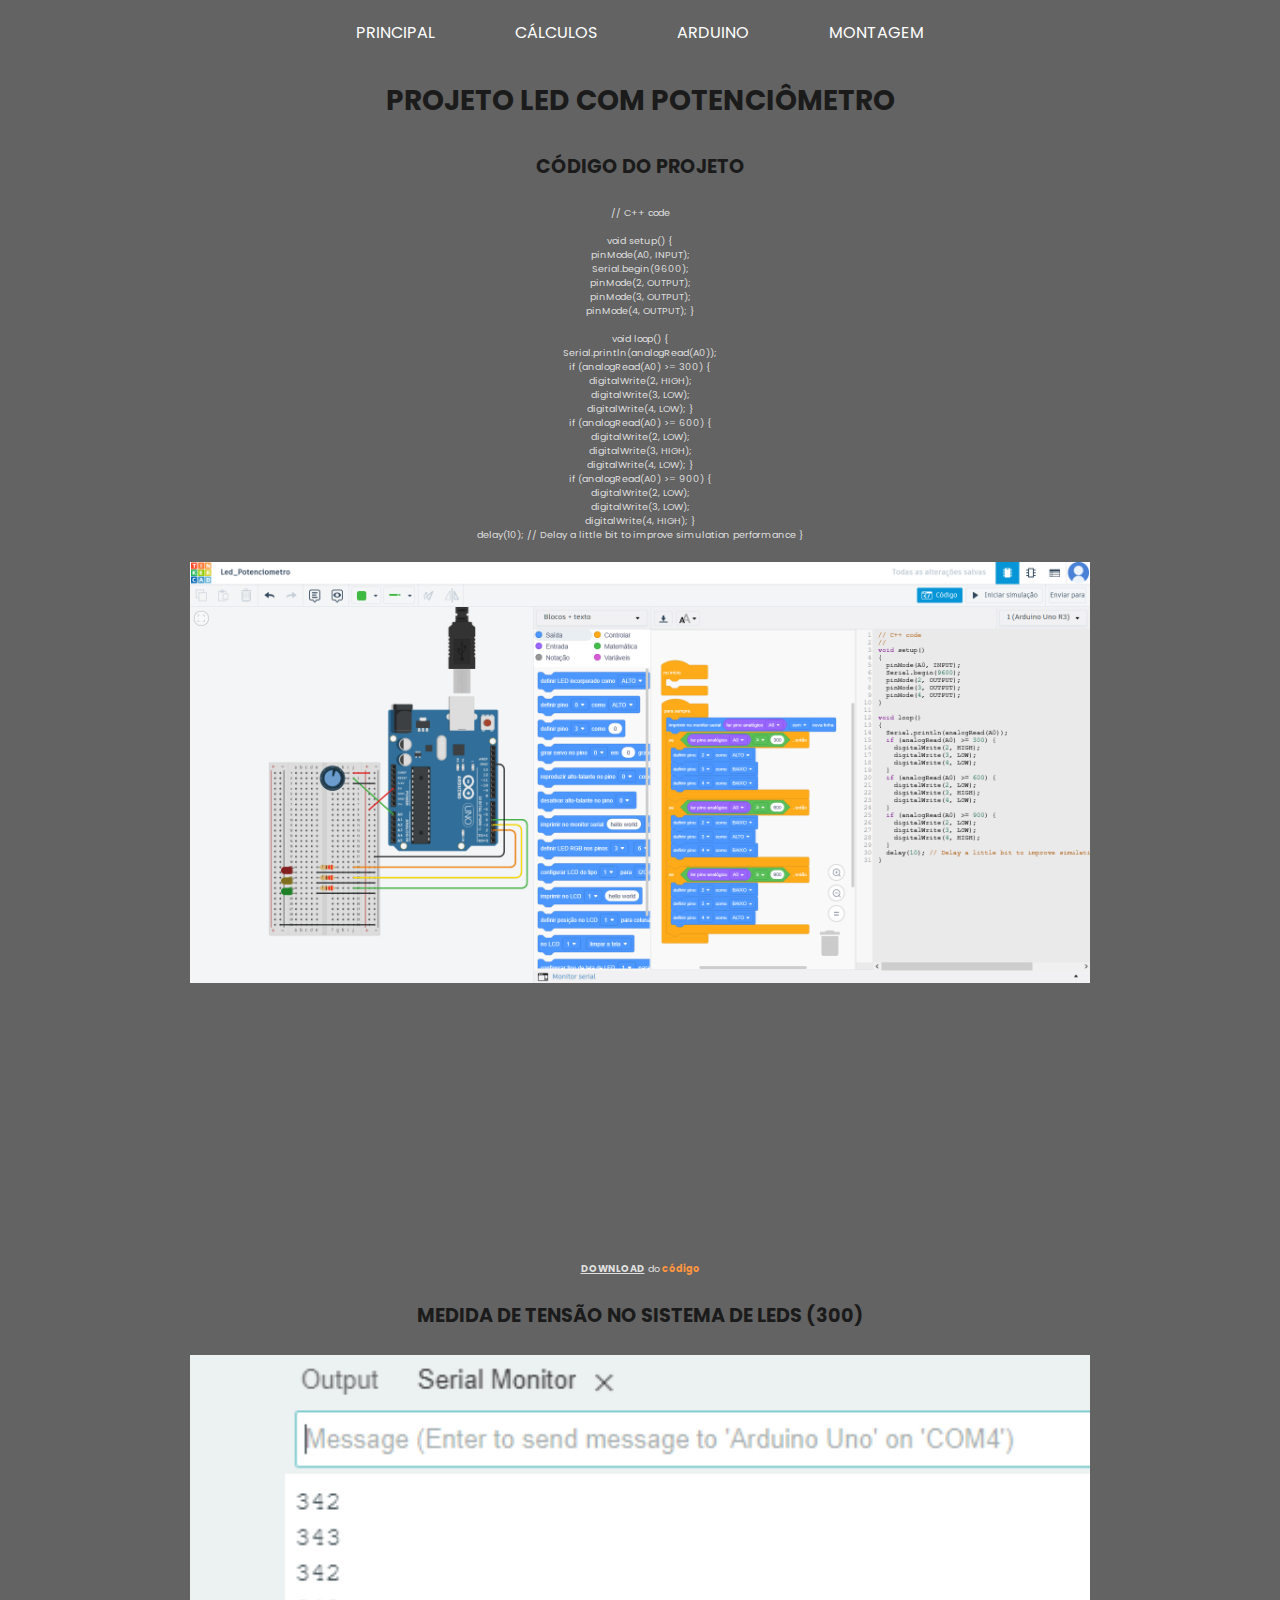
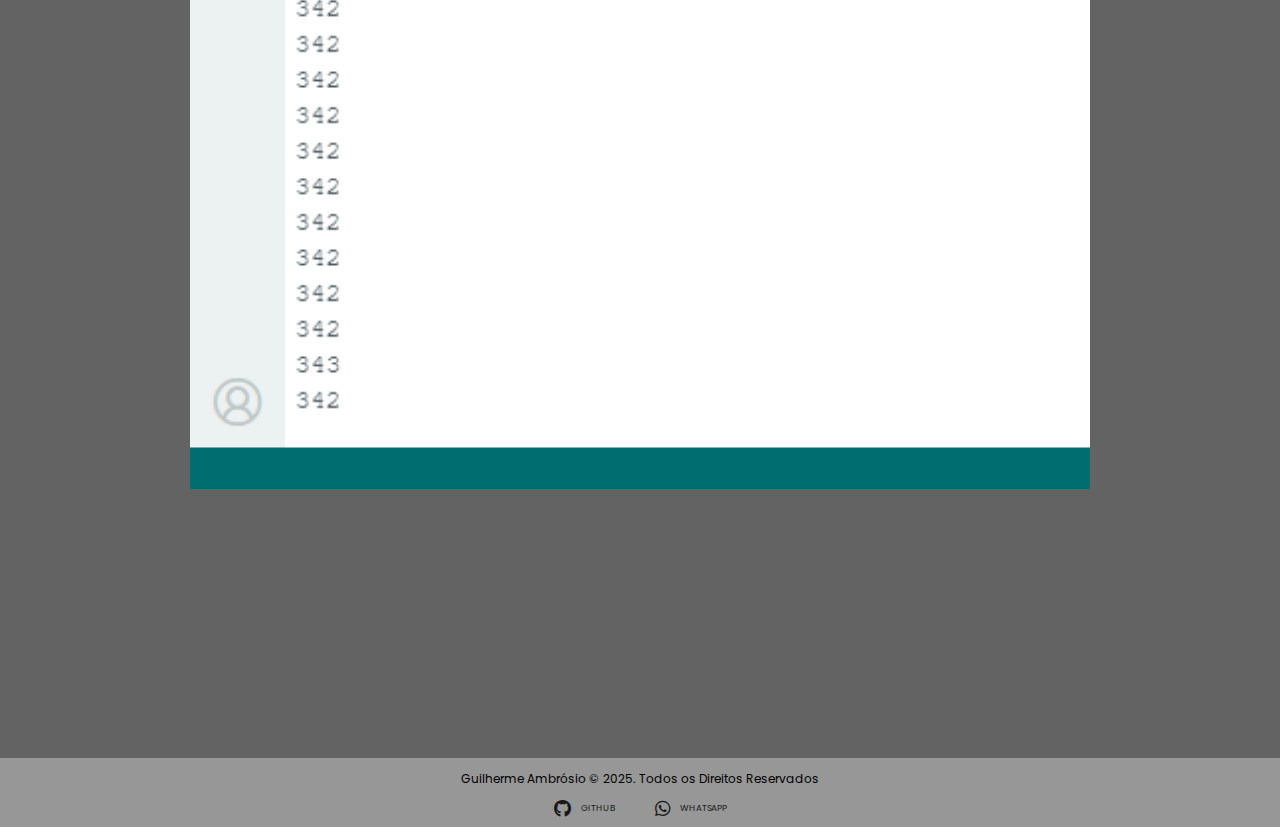
<file: html/ledpoten.html>
<!DOCTYPE html>
<html lang="pt-br">
  <head>
    <meta charset="UTF-8" />
    <meta name="viewport" content="width=device-width, initial-scale=1.0" />
    <link rel="stylesheet" href="../style.css" />
    <script src="../script.js" defer></script>
    <link
      rel="stylesheet"
      href="https://cdnjs.cloudflare.com/ajax/libs/font-awesome/6.4.0/css/all.min.css"
    />
    <link rel="shortcut icon" href="../img/icon.png" type="image/x-icon" />
    <title>Contador</title>
  </head>
  <body>
    <nav>
      <ul>
        <li><a href="../index.html">Principal</a></li>
        <li><a href="../html/calculo.html">Cálculos</a></li>
        <li><a href="../html/arduino.html">Arduino</a></li>
        <li><a href="../html/placasolid.html">Montagem</a></li>
      </ul>
    </nav>

    <main>
      <div class="title-text4">
        <h1>Projeto Led com Potenciômetro</h1>

        <h2>Código do Projeto</h2>
        <p>
          // C++ code<br /><br />
          void setup() {<br />
          pinMode(A0, INPUT);<br />
          Serial.begin(9600);<br />
          pinMode(2, OUTPUT);<br />
          pinMode(3, OUTPUT);<br />
          pinMode(4, OUTPUT); }<br /><br />

          void loop() {<br />
          Serial.println(analogRead(A0));<br />
          if (analogRead(A0) >= 300) {<br />
          digitalWrite(2, HIGH);<br />
          digitalWrite(3, LOW);<br />
          digitalWrite(4, LOW); }<br />
          if (analogRead(A0) >= 600) {<br />
          digitalWrite(2, LOW);<br />
          digitalWrite(3, HIGH);<br />
          digitalWrite(4, LOW); }<br />
          if (analogRead(A0) >= 900) {<br />
          digitalWrite(2, LOW);<br />
          digitalWrite(3, LOW);<br />
          digitalWrite(4, HIGH); }<br />
          delay(10); // Delay a little bit to improve simulation performance }
        </p>

        <img src="../img/all_ledpoten.PNG" alt="" />

        <div class="video">
            <iframe src="https://www.youtube.com/embed/sEnkfQarJng?si=px78BU3-YOfMt598" title="YouTube video player" frameborder="0" allow="accelerometer; autoplay; clipboard-write; encrypted-media; gyroscope; picture-in-picture; web-share" referrerpolicy="strict-origin-when-cross-origin" allowfullscreen></iframe>
        </div>

        <p>
          <a
            href="https://drive.google.com/file/d/1RSZ_GzZebhRKD5J9_L7o3L18i1fw0K5b/view?usp=sharing"
            target="_blank"
            >Download</a
          >
          do <b>código</b>
        </p>

        <h2>Medida de tensão no sistema de LEDs (300)</h2>

        <img src="../img/300print.png" alt="">

        <div class="video">
          <iframe width="560" height="315" src="https://www.youtube.com/embed/flVpWDnBPpM?si=esyhPZwvUnAzjQMA" title="YouTube video player" frameborder="0" allow="accelerometer; autoplay; clipboard-write; encrypted-media; gyroscope; picture-in-picture; web-share" referrerpolicy="strict-origin-when-cross-origin" allowfullscreen></iframe>
        </div>
      </div>
    </main>

    <footer>
      <p>Guilherme Ambrósio &copy; 2025. Todos os Direitos Reservados</p>
      <div class="fo-icon">
        <a href="https://github.com/Guuiilhermee" target="_blank"
          ><i class="fab fa-github fa-2x"></i>Github</a
        >
        <a><i class="fab fa-whatsapp fa-2x"></i>Whatsapp</a>
      </div>
    </footer>
  </body>
</html>
</file>
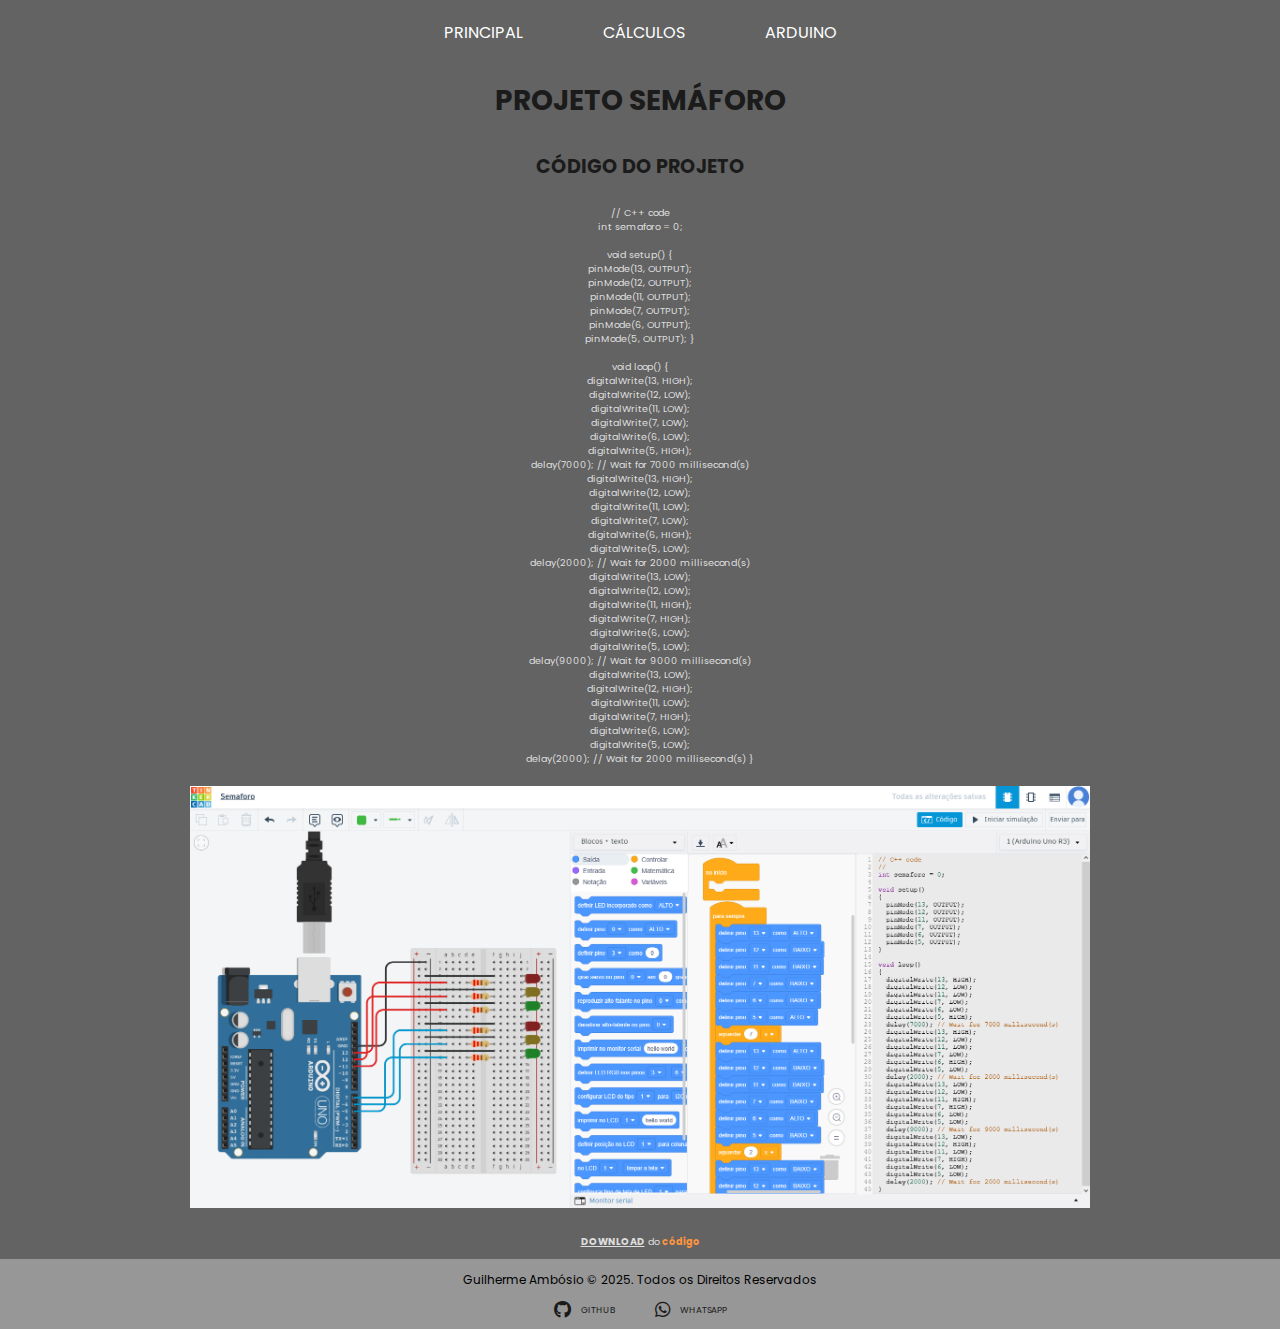
<file: html/semaforo.html>
<!DOCTYPE html>
<html lang="pt-br">
<head>
    <meta charset="UTF-8">
    <meta name="viewport" content="width=device-width, initial-scale=1.0">
    <link rel="stylesheet" href="../style.css">
    <script src="../script.js"defer></script>
    <link rel="stylesheet" href="https://cdnjs.cloudflare.com/ajax/libs/font-awesome/6.4.0/css/all.min.css"/>
    <link rel="shortcut icon" href="../img/icon.png" type="image/x-icon">
    <title>Contador</title>
</head>
<body>

    <nav>
        <ul>
            <li><a href="../index.html">Principal</a></li>
            <li><a href="../html/calculo.html">Cálculos</a></li>
            <li><a href="../html/arduino.html">Arduino</a></li>
        </ul>
    </nav>

    <main>

        <div class="title-text4">
            <h1>Projeto Semáforo</h1>

            <h2>Código do Projeto</h2>
            <p>// C++ code<br>
int semaforo = 0;<br><br>

void setup()
{<br>
  pinMode(13, OUTPUT);<br>
  pinMode(12, OUTPUT);<br>
  pinMode(11, OUTPUT);<br>
  pinMode(7, OUTPUT);<br>
  pinMode(6, OUTPUT);<br>
  pinMode(5, OUTPUT);
}<br><br>

void loop()
{<br>
  digitalWrite(13, HIGH);<br>
  digitalWrite(12, LOW);<br>
  digitalWrite(11, LOW);<br>
  digitalWrite(7, LOW);<br>
  digitalWrite(6, LOW);<br>
  digitalWrite(5, HIGH);<br>
  delay(7000); // Wait for 7000 millisecond(s)<br>
  digitalWrite(13, HIGH);<br>
  digitalWrite(12, LOW);<br>
  digitalWrite(11, LOW);<br>
  digitalWrite(7, LOW);<br>
  digitalWrite(6, HIGH);<br>
  digitalWrite(5, LOW);<br>
  delay(2000); // Wait for 2000 millisecond(s)<br>
  digitalWrite(13, LOW);<br>
  digitalWrite(12, LOW);<br>
  digitalWrite(11, HIGH);<br>
  digitalWrite(7, HIGH);<br>
  digitalWrite(6, LOW);<br>
  digitalWrite(5, LOW);<br>
  delay(9000); // Wait for 9000 millisecond(s)<br>
  digitalWrite(13, LOW);<br>
  digitalWrite(12, HIGH);<br>
  digitalWrite(11, LOW);<br>
  digitalWrite(7, HIGH);<br>
  digitalWrite(6, LOW);<br>
  digitalWrite(5, LOW);<br>
  delay(2000); // Wait for 2000 millisecond(s)
}</p>

<img src="../img/all_semaforo.PNG" alt="">

<p><a href="https://drive.google.com/file/d/1IJlLNCUPAlrFU_cXtPvsrK73p2Leer_8/view?usp=sharing"target="_blank">Download</a> do <b>código</b></p>

        </div>

    </main>

    <footer>
        <p>Guilherme Ambósio &copy; 2025. Todos os Direitos Reservados</p>
        <div class="fo-icon">
            <a href="https://github.com/Guuiilhermee" target="_blank"><i class="fab fa-github fa-2x"></i>Github</a> 
            <a><i class="fab fa-whatsapp fa-2x"></i>Whatsapp</a>
        </div>
    </footer>

</body>
</html>
</file>
<file: style.css>
@import url('https://fonts.googleapis.com/css2?family=Poppins:ital,wght@0,100;0,200;0,300;0,400;0,500;0,600;0,700;0,800;0,900;1,100;1,200;1,300;1,400;1,500;1,600;1,700;1,800;1,900&display=swap');

body {
    font-family: "Poppins", sans-serif;
    text-align: center;
    background-color: #636363;
    margin: 0;
    padding: 0;
}

html, body {
    height: 100%;
    display: flex;
    flex-direction: column;
    scroll-behavior: smooth;
}

nav {
    align-items: center;
    text-align: center;
}

ul {
    display: flex;
    align-items: center;
    justify-content: center;
    margin: 0;
    padding: 0;
}

li, a {
    list-style-type: none;
    margin: 20px;
    text-decoration: none;
    color: #fff;
    text-transform: uppercase;
}

a:hover {
    color: #ff953e;
}

/* CABEÇALHO */
.wrapperContainer-dark {
    background-color: #2a2a2a;
    color: #fafafa;
}

.container {
    max-width: 900px;
    margin: auto;
}

.wrapperContainer-fixed {
    position: sticky;
    width: 100%;
    top: 0;
    left: 0;
}

.title_main {
    font-size: 1.7rem;
    font-weight: 400;
    letter-spacing: .25rem;
    text-transform: uppercase;
}

.title_main a:hover {
    color: #fafafa;
}

.header {
    display: flex;
    justify-content: space-between;
    align-items: center;
    color: #fafafa;
    /* padding: 2rem 0; */
}

.header_nav a {
    padding: .75em 1.15em;
    /* 1em = 16px */
    border: solid 1px;
    text-decoration: none;
}

.header_nav li {
    margin: -15px;
}

.header_nav ul {
    display: flex;
    /* gap: .6rem; */
    list-style-type: none;
}

.header_nav a:hover {
    color: #fafafa;
    background-color: #050505;
}

/* FIM CABEÇALHO */

.title-text {
    display: block;
    align-items: center;
    justify-content: center;
    flex-wrap: wrap;
    margin: auto;
}

.title-text h1 {
    color: #1b1b1b;
    text-transform: uppercase;
    width: 800px;
    margin: auto;
    padding: 15px;
    font-size: 1.75rem;
}

.title-text2 h1 {
    color: #1b1b1b;
    text-transform: uppercase;
    width: 800px;
    margin: auto;
    padding: 15px;
    font-size: 1.75rem;
}

.title-text3 {
    margin: 1rem auto;
    padding-right: 10%;
    padding-left: 10%;
    width: 800px;
}

.title-text3 h1 {
    color: #1b1b1b;
    text-transform: uppercase;
    background-color: #a0a0a0;
}

.title-text4 h1 {
    color: #1b1b1b;
    text-transform: uppercase;
    width: 800px;
    margin: auto;
    padding: 15px;
    font-size: 1.75rem;
}

.title-text2 h2 {
    color: #1b1b1b;
    text-transform: uppercase;
    width: 800px;
    margin: auto;
    padding: 15px;
    font-size: 1.2rem;
}

.title-text3 h2 {
    color: #1b1b1b;
    text-transform: uppercase;
    /* width: 800px; */
    margin: auto;
    padding: 15px;
    font-size: 1.2rem;
    background-color: #a0a0a0;
    text-align: left;
    padding: 0.5rem;
    font-weight: bold;
    border-bottom: #1b1b1b 2px solid;
}

.title-text4 h2 {
    color: #1b1b1b;
    text-transform: uppercase;
    width: 800px;
    margin: auto;
    padding: 15px;
    font-size: 1.2rem;
}

.title-text p {
    margin: auto;
    padding: 10px;
    width: 800px;
    font-size: 0.75rem;
    text-align: justify;
    color: #dfdfdf;
}

.title-text2 p {
    margin: auto;
    padding: 10px;
    width: 800px;
    font-size: 0.75rem;
    text-align: center;
    color: #dfdfdf;
}

.title-text3 p {
    /* margin: auto; */
    /* padding: 10px; */
    width: 800px;
    font-size: 0.75rem;
    text-align: justify;
    color: #dfdfdf;
}

.title-text4 p {
    margin: auto;
    padding: 10px;
    width: 800px;
    font-size: 0.6rem;
    text-align: center;
    color: #dfdfdf;
}

.title-text a {
    margin: auto;
    text-decoration: underline;
    color: #dfdfdf;
    text-transform: uppercase;
    font-weight: bold;
}

.title-text2 a {
    margin: auto;
    text-decoration: underline;
    color: #dfdfdf;
    text-transform: uppercase;
    font-weight: bold;
}

.title-text3 a {
    margin: auto;
    text-decoration: underline;
    color: #dfdfdf;
    text-transform: uppercase;
    font-weight: bold;
}

.title-text4 a {
    margin: auto;
    text-decoration: underline;
    color: #dfdfdf;
    text-transform: uppercase;
    font-weight: bold;
}

.title-text b {
    color: #ff953e;
}

.title-text2 b {
    color: #ff953e;
}

.title-text3 b {
    color: #ff953e;
}

.title-text4 b {
    color: #ff953e;
}

.video iframe {
    width: 400px;
    height: 225px;
    margin: 10px;
}

.map iframe {
    width: 400px;
    height: 225px;
    margin: 10px;
}

.title-text img {
    width: 400px;
    margin: 10px;
}

.calc-img img {
    margin-top: 1rem;
    border-radius: 1rem;
    width: 700px;
}

.title-text2 img {
    width: 400px;
    margin: 10px;
}

.title-text3 img {
    width: 400px;
    margin: 10px;
    border-radius: 1rem;
}

.title-text4 img {
    width: 900px;
    margin: 10px;
}

.new-title-text {
    margin: 1rem auto;
    padding-right: 10%;
    padding-left: 10%;
    width: 800px;
}

.new-title-text h1 {
    color: #1b1b1b;
    background-color: #a0a0a0;
    font-weight: bold;
    text-transform: uppercase;
}

.new-title-text p {
    font-size: 0.8rem;
    margin-top: 1rem;
    color: #fff;
}

.new-title-text h2 {
    color: #1b1b1b;
    background-color: #a0a0a0;
    text-align: left;
    padding: 0.5rem;
    border-bottom: #1b1b1b 2px solid;
}

.new-title-text img {
    width: 400px;
    margin: 10px;
}

.new-title-text3 {
    margin: 1rem auto;
    padding-right: 10%;
    padding-left: 10%;
    width: 800px;
}

.new-title-text3 h1 {
    color: #1b1b1b;
    background-color: #a0a0a0;
    font-weight: bold;
    text-transform: uppercase;
}

.new-title-text3 p {
    text-align: center;
    color: #fff;
    font-size: 0.75rem;
}

/* CÁLCULO */
.resul {
    font-size: 1.30rem;
    font-weight: bold;
    display: flex;
    /* justify-content: center; */
    align-items: center;
    /* flex-wrap: wrap; */
    flex-direction: column;
}

label {
    font-size: 0.75rem;
    font-weight: bold;
    color: #dfdfdf;
    text-transform: uppercase;
}

input {
    font-size: 1.5rem;
    font-weight: bold;
    border-radius: 10px;
    background-color: #3a3a3a;
    color: #fff;
    text-align: center;
    margin: 1rem 0 1rem 0;
}

button {
    font-size: 1.5rem;
    font-weight: bold;
    border-radius: 10px;
    background-color: #3a3a3a;
    color: #fff;
    text-align: center;
    /* margin: 1.5rem 0 1rem 0; */
}

button:hover {
    color: #ff953e;
    cursor: pointer;
}

#resposta {
    color: #fff;
    font-size: 1rem;
    margin: 1rem 0 2rem 0;
}

/* RODAPÉ */
footer {
    align-items: flex-end;
    margin-top: auto;
    width: 100%;
    background-color: #979797;
}

footer p {
    font-size: 0.75rem;
    color: #000000;
}

.fo-icon {
    display: flex;
    justify-content: center;
    width: 100%;
    padding-bottom: 10px;
}

.fo-icon a {
    display: flex;
    align-items: center;
    font-size: 0.55rem;
    margin: 0 20px 0 20px;
    color: #1a1a1a;
}

.fo-icon i {
    margin-right: 10px;
}

a:hover {
    cursor: pointer;
    color: #ff953e;
}

@media (max-width: 768px) {

    li, a {
        font-size: 0.80rem;
        margin: 7px;
    }

    h1 {
        font-size: 1.25rem;
    }

    .title-text h1 {
        width: 320px;
        font-size: 1.10rem;
    }

    .title-text2 h1 {
        width: 320px;
        font-size: 1.10rem;
    }

    .new-title-text3 h1 {
        font-size: 1.50rem;
    }

    .title-text4 h1 {
        width: 320px;
        font-size: 1.10rem;
    }

    .title-text p {
        width: 320px;
        font-size: 0.65rem;
    }

    .title-text2 p {
        width: 320px;
        font-size: 0.65rem;
    }

    .title-text4 p {
        width: 350px;
        font-size: 0.70rem;
    }

    .title-text2 h1 {
        width: 320px;
        font-size: 1.2rem;
    }

    .title-text2 h2 {
        color: #1b1b1b;
        width: 320px;
        margin: auto;
        padding: 15px;
        font-size: 0.80rem;
    }

    .title-text4 h2 {
        color: #1b1b1b;
        width: 320px;
        margin: auto;
        padding: 15px;
        font-size: 0.80rem;
    }

    .title-text2 p {
        width: 320px;
        font-size: 0.65rem;
    }

    .new-title-text3 {
        width: 100%;
        max-width: 800px;
        padding-left: 1rem;
        padding-right: 1rem;
        box-sizing: border-box;
    }

    .title-text3 {
        width: 100%;
        max-width: 800px;
        padding-left: 1rem;
        padding-right: 1rem;
        box-sizing: border-box;
    }

    .title-text3 img {
        width: 320px;
    }

    .title-text3 h2 {
        font-size: 0.9rem;
    }

    .title-text3 p {
        width: 320px;
        font-size: 0.75rem;
    }

    .video iframe {
        width: 320px;
        height: 180px;
    }

    .map iframe {
        width: 320px;
        height: 180px;
    }

    .title-text img {
        width: 320px;
    }

    .title-text2 img {
        width: 320px;
    }

    .title-text4 img {
        width: 320px;
    }

    .calc-img img {
        margin: 1rem 0 1rem 0;
        border-radius: 1rem;
        width: 350px;
        /* height: 20px; */
    }

    video, source {
        width: 320px;
        height: 180px;
    }

    .new-title-text {
        width: 100%;
        max-width: 800px;
        padding-left: 1rem;
        padding-right: 1rem;
        box-sizing: border-box;
    }

    .new-title-text img {
        width: 320px;
    }

    .new-title-text h2 {
        font-size: 0.75rem;
    }

    .container {
        max-width: 320px;
        margin: auto;
    }

    .header_nav a {
        font-size: .5rem;
        padding: .7em .5em;
        border: solid 1px;
        text-decoration: none;
        margin: 1.3rem;
    }

}

@media (max-width: 375px) {
    li, a {
        font-size: 0.5rem;
        margin: 5px;
    }

    .container {
        max-width: 320px;
        margin: auto;

    }

    .header_nav a {
        font-size: .5rem;
        padding: .7em .5em;
        border: solid 1px;
        text-decoration: none;
        margin: 1.3rem;
    }
}
</file>
<file: arduino.css>
@import url('https://fonts.googleapis.com/css2?family=Poppins:ital,wght@0,100;0,200;0,300;0,400;0,500;0,600;0,700;0,800;0,900;1,400&display=swap');

* {
    margin: 0;
    padding: 0;
    font-family: "Poppins", sans-serif;
}

:root {
    --bold-color: #ff953e;
    --textcolor: #fff;
    --titlecolor: #1b1b1b;
}

body {
    font-family: "Poppins", sans-serif;
    text-align: center;
    background-color: #636363;
    margin: 0;
    padding: 0;
    overflow-x: hidden;
    display: flex;
    flex-direction: column;
}

html, body {
    min-height: 100vh;
    /* display: flex;
    flex-direction: column; */
    scroll-behavior: smooth;
}

main {
    flex: 1;
}

/* CABEÇALHO */
.wrapperContainer-dark {
    background-color: #2a2a2a;
    color: #fafafa;
}

.wrapperContainer-fixed {
    position: sticky;
    top: 0;
    left: 0;
    width: 100%;
    /* height: auto; */
    /* z-index: 1000; */
}

.container {
    max-width: 900px;
    margin: auto;
    /* padding: 0 1rem; */
}

.header_nav li {
    margin: 0;
}

.header {
    display: flex;
    justify-content: space-between;
    align-items: center;
    padding: 1rem 0;
    /* margin: auto; */
}

.title-prin {
    font-size: 1.7rem;
    font-weight: 400;
    letter-spacing: .25rem;
    text-transform: uppercase;
    margin: 2px;
}

.title-prin a {
    color: #fafafa;
    text-decoration: none;
    margin: 0;
}

.title-prin a:hover {
    color: #fafafa;
}

.header_nav ul {
    display: flex;
    list-style: none;
    gap: .6rem;
    margin: 0;
    padding: 0;
}

.header_nav li {
    margin: 0;
}

.header_nav a {
    padding: .75em 1.15em;
    border: 1px solid #fafafa;
    color: #fafafa;
    text-decoration: none;
    text-transform: uppercase;
    margin: 0;
}

.header_nav a:hover {
    color: #fafafa;
    background-color: #050505;
}

/* FIM CABEÇALHO */

/* .cabecalho nav{
    align-items: center;
    text-align: center;
}

.cabecalho ul{
    display: flex;
    align-items: center;
    justify-content: center;
    margin: 0;
    padding: 0;
}

.cabecalho li{
    list-style-type: none;
    margin: 20px;
}

.cabecalho a{
    text-decoration: none;
    color: #fff;
    text-transform: uppercase;
    margin: 20px;
}

.cabecalho a:hover{
    color: var(--bold-color);
} */

.title-text2 {
    margin: 1rem auto;
    padding-right: 10%;
    padding-left: 10%;
    width: 800px;
}

.title-text2 h1 {
    color: var(--titlecolor);
    background-color: #a0a0a0;
    font-weight: bold;
    text-transform: uppercase;
}

.title-text2 p {
    font-size: 0.8rem;
    margin-top: 1rem;
    color: var(--textcolor);
}

.information {
    margin: 1.4rem auto;
    padding-right: 10%;
    padding-left: 10%;
    width: 800px;
}

.information h2 {
    color: var(--titlecolor);
    background-color: #a0a0a0;
    text-align: left;
    padding: 0.5rem;
    font-weight: bold;
    border-bottom: var(--titlecolor) 2px solid;
}

.information b {
    color: var(--bold-color);
    font-size: 1rem;
}

.information ul {
    margin-top: 1rem;
    margin-bottom: 1rem;
}

.information li {
    text-align: left;
    font-size: 0.85rem;
    margin-left: 1rem;
    color: var(--textcolor);
}

.information li::marker {
    color: var(--titlecolor);
}

.infos {
    margin: 1rem auto;
    margin-bottom: 1rem;
    padding-right: 10%;
    padding-left: 10%;
    width: 800px;
}

.infos h2 {
    color: var(--titlecolor);
    background-color: #a0a0a0;
    text-align: left;
    padding: 0.5rem;
    font-weight: bold;
    border-bottom: var(--titlecolor) 2px solid;
}

.infos p {
    text-align: left;
    font-size: 0.8rem;
    margin-top: 1rem;
    margin-bottom: 1rem;
    color: var(--textcolor);
}

.infos b {
    color: var(--bold-color);
    font-size: 1rem;
}

.infos a {
    text-decoration: none;
    font-weight: bold;
    color: var(--textcolor);
}

.infos a:hover {
    text-decoration: underline;
    color: var(--bold-color);
    font-weight: bold;
}

.infos img {
    width: 400px;
    margin: 10px;
}

/* RODAPÉ */
footer {
    align-items: flex-end;
    margin-top: auto;
    width: 100%;
    background-color: #979797;
}

footer p {
    font-size: 0.75rem;
    color: #000000;
    margin-top: 10px;
}

.fo-icon {
    display: flex;
    justify-content: center;
    width: 100%;
    padding-bottom: 10px;
}

.fo-icon a {
    display: flex;
    align-items: center;
    font-size: 0.55rem;
    margin: 10px 20px 0 20px;
    color: #1a1a1a;
    text-decoration: none;
}

.fo-icon i {
    margin-right: 10px;
}

a:hover {
    cursor: pointer;
    color: #ff953e;
}

@media (max-width: 768px) {

    body {
        overflow-x: hidden;
    }

    /* .cabecalho li{
        font-size: 0.80rem;
        margin: 7px;
    }

    .cabecalho a{
        margin: 7px;
    } */

    /* .title-text2{
        max-width: 320px;
    }

    .information{
        max-width: 320px;
    }

    .infos{
        max-width: 320px;
    } */

    .title-text2,
    .information,
    .infos {
        width: 100%;
        max-width: 800px;
        padding-left: 1rem;
        padding-right: 1rem;
        box-sizing: border-box;
    }

    .infos img {
        width: 320px;
    }

    .infos h2, .information h2 {
        font-size: 0.9rem;
    }

    .container {
        max-width: 320px;
        width: 100%;
        margin: auto;
    }

    .header_nav a {
        font-size: .5rem;
        padding: .7em .5em;
        border: solid 1px;
        text-decoration: none;
        margin: .2rem;
    }

    .title-prin {
        display: flex;
        font-size: .7rem;
        align-items: center;
        justify-content: center;
    }

}

@media (max-width: 750px){
        .header_nav a {
        font-size: .5rem;
        padding: .7em .5em;
        border: solid 1px;
        text-decoration: none;
        margin: 1.3rem;
    }
}

@media (max-width: 375px) {
    /* .cabecalho li{
        font-size: 0.5rem;
        margin: 5px;
    }

    .cabecalho a{
        font-size: 0.5rem;
        margin: 5px;
    } */

    .container {
        max-width: 320px;
        margin: auto;
    }

    .header_nav a {
        font-size: .5rem;
        padding: .7em .5em;
        border: solid 1px;
        text-decoration: none;
        margin: .5rem;
    }
}
</file>
